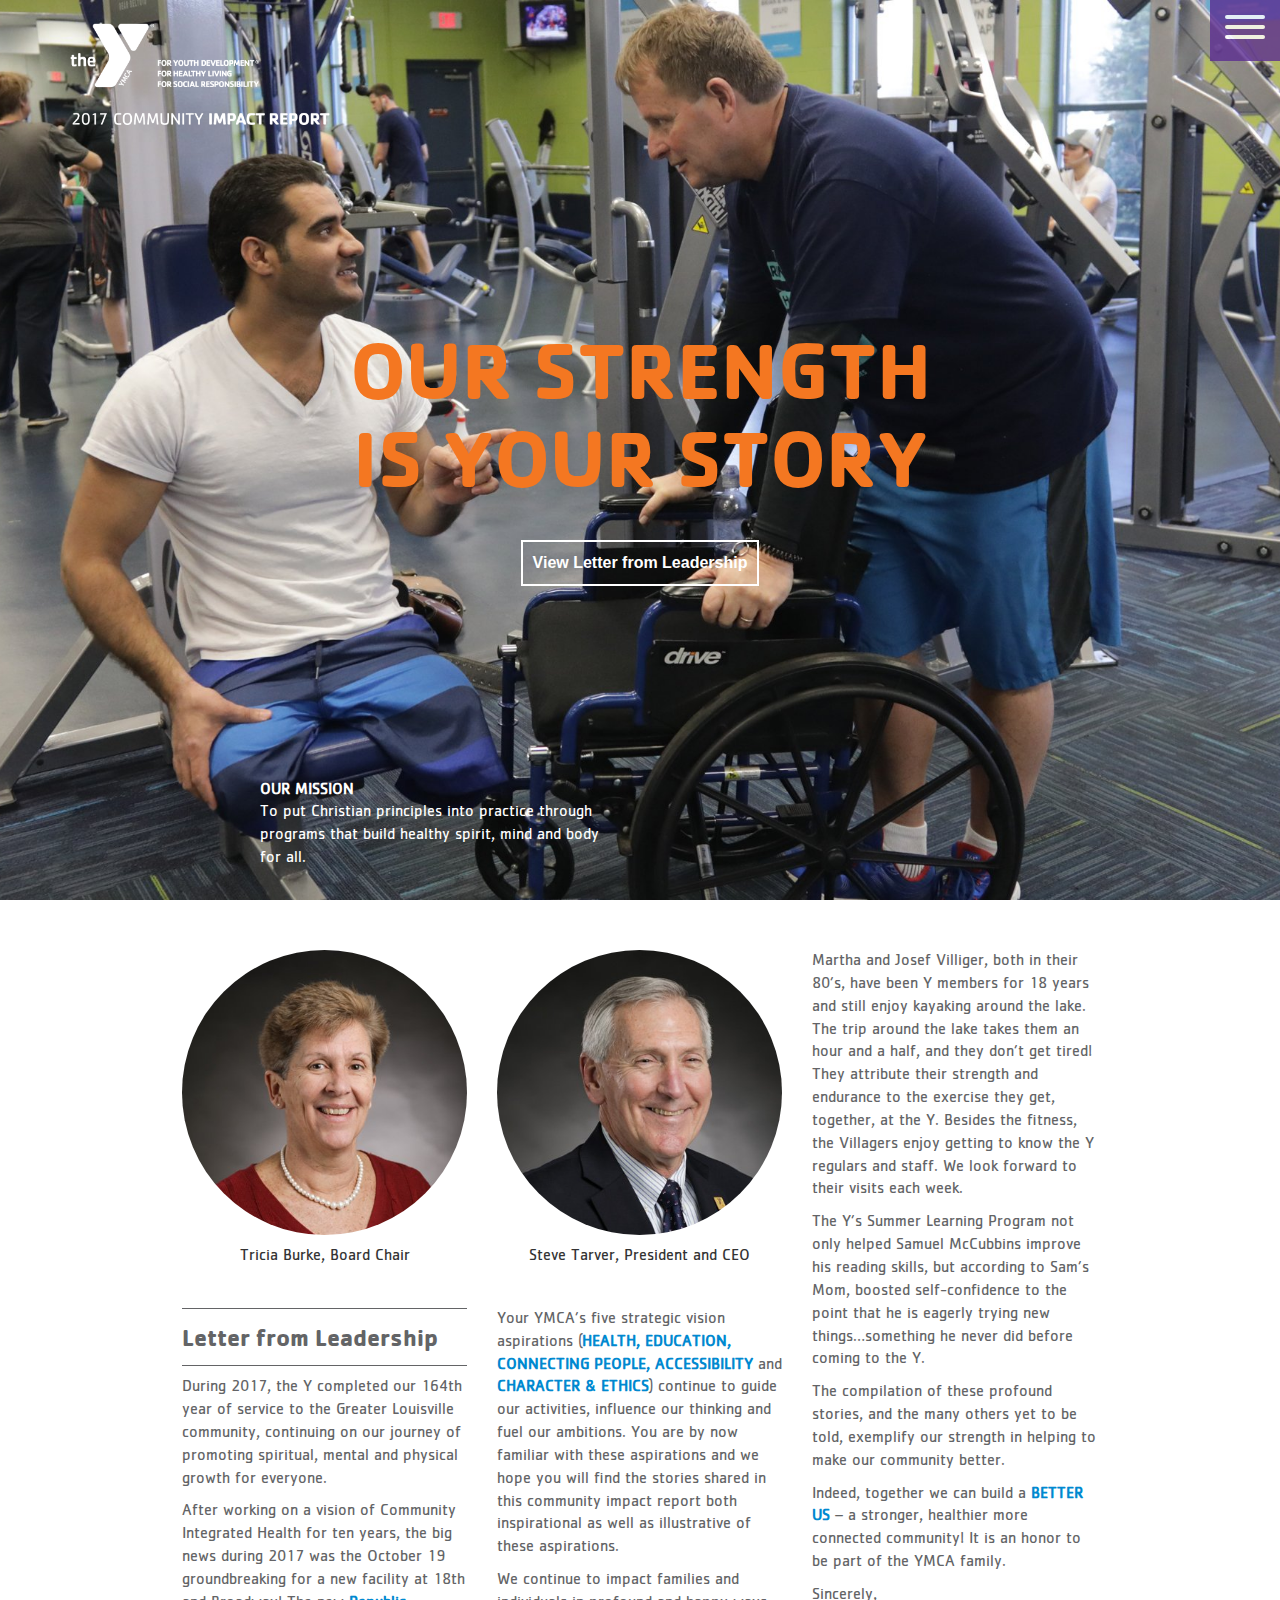
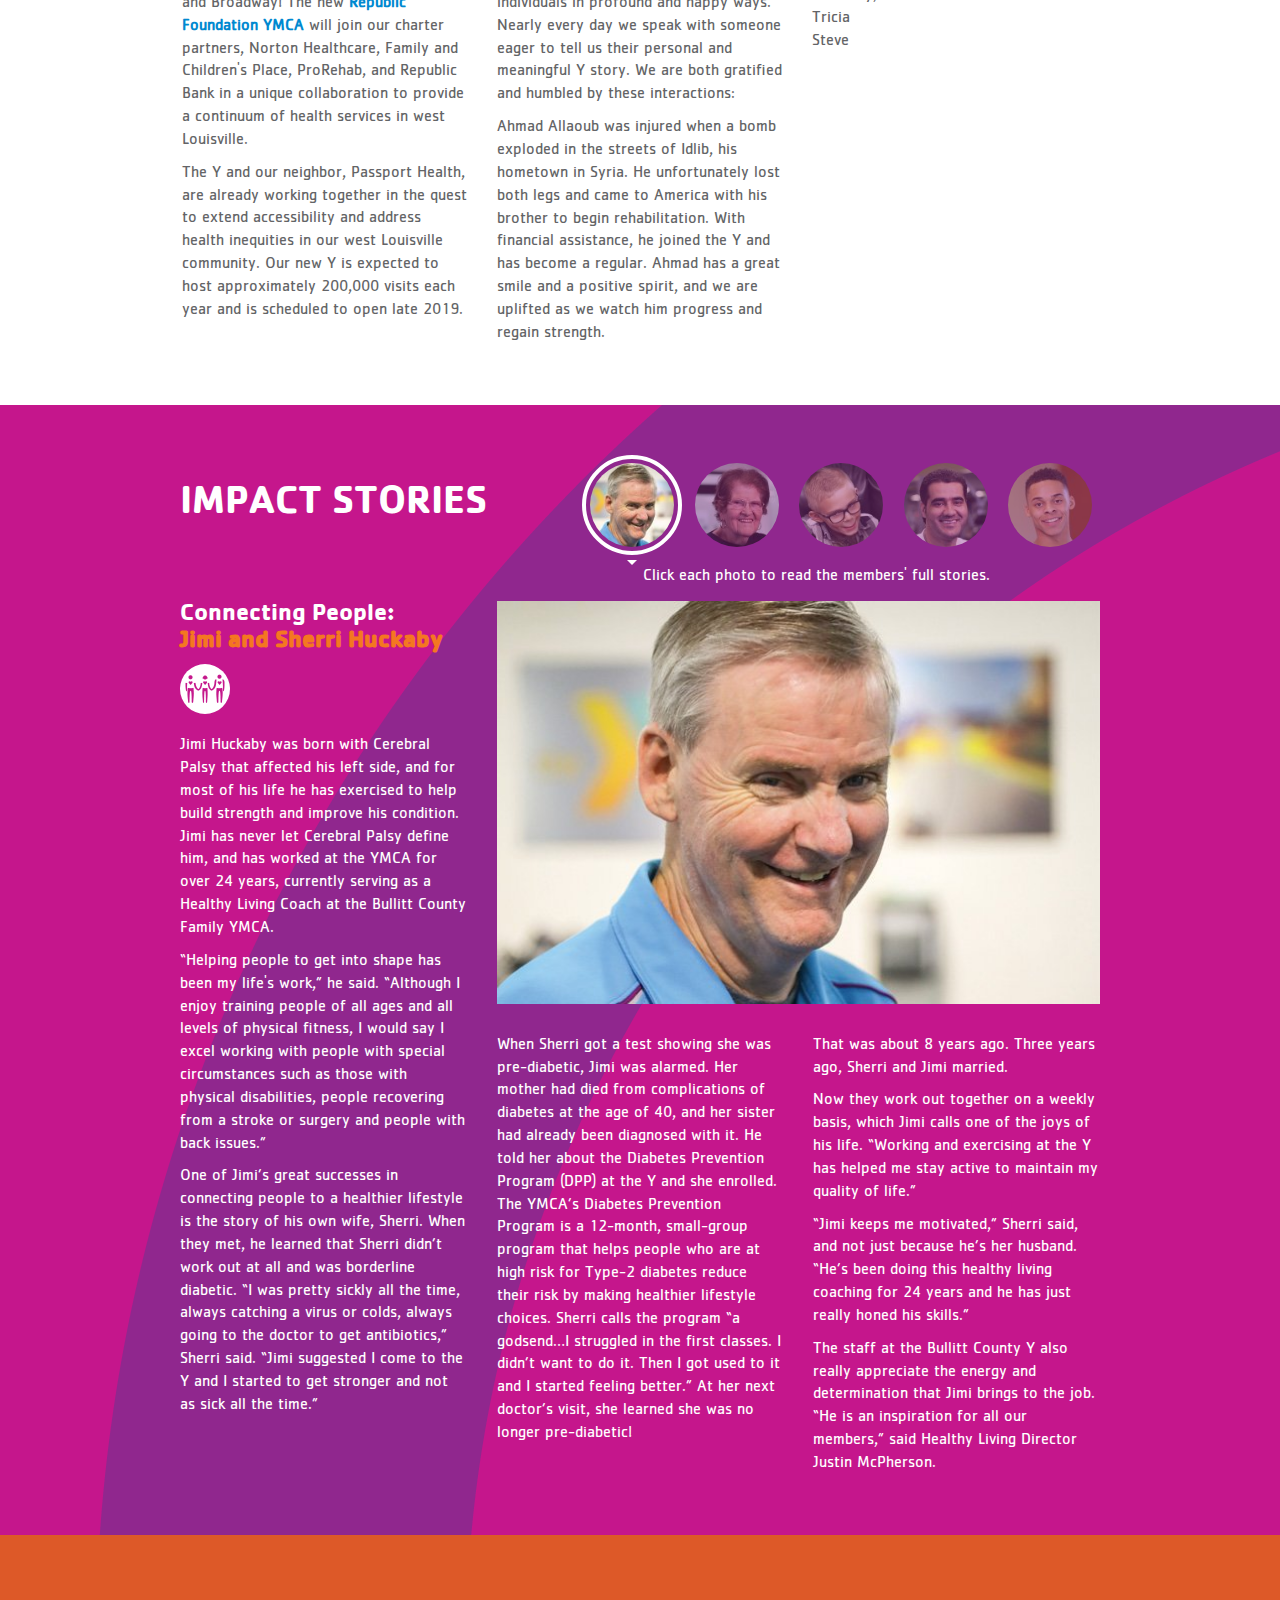
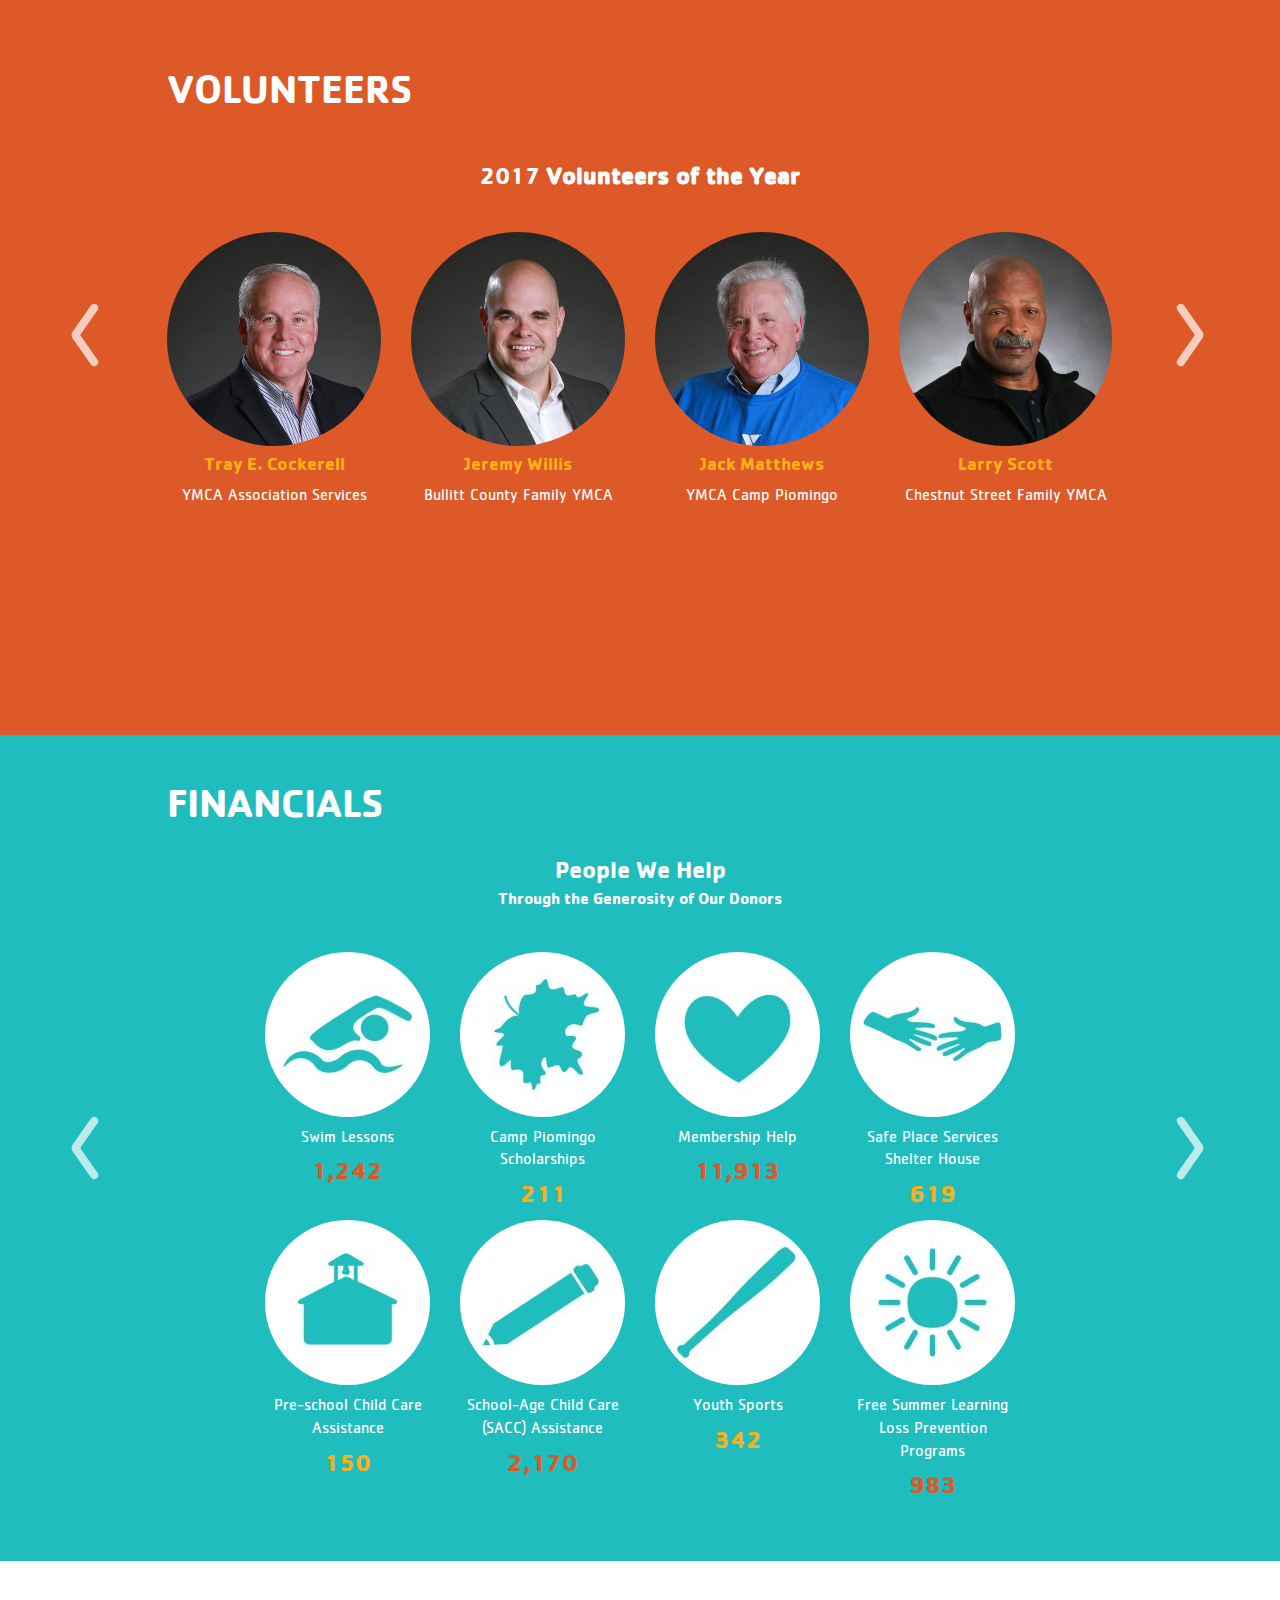
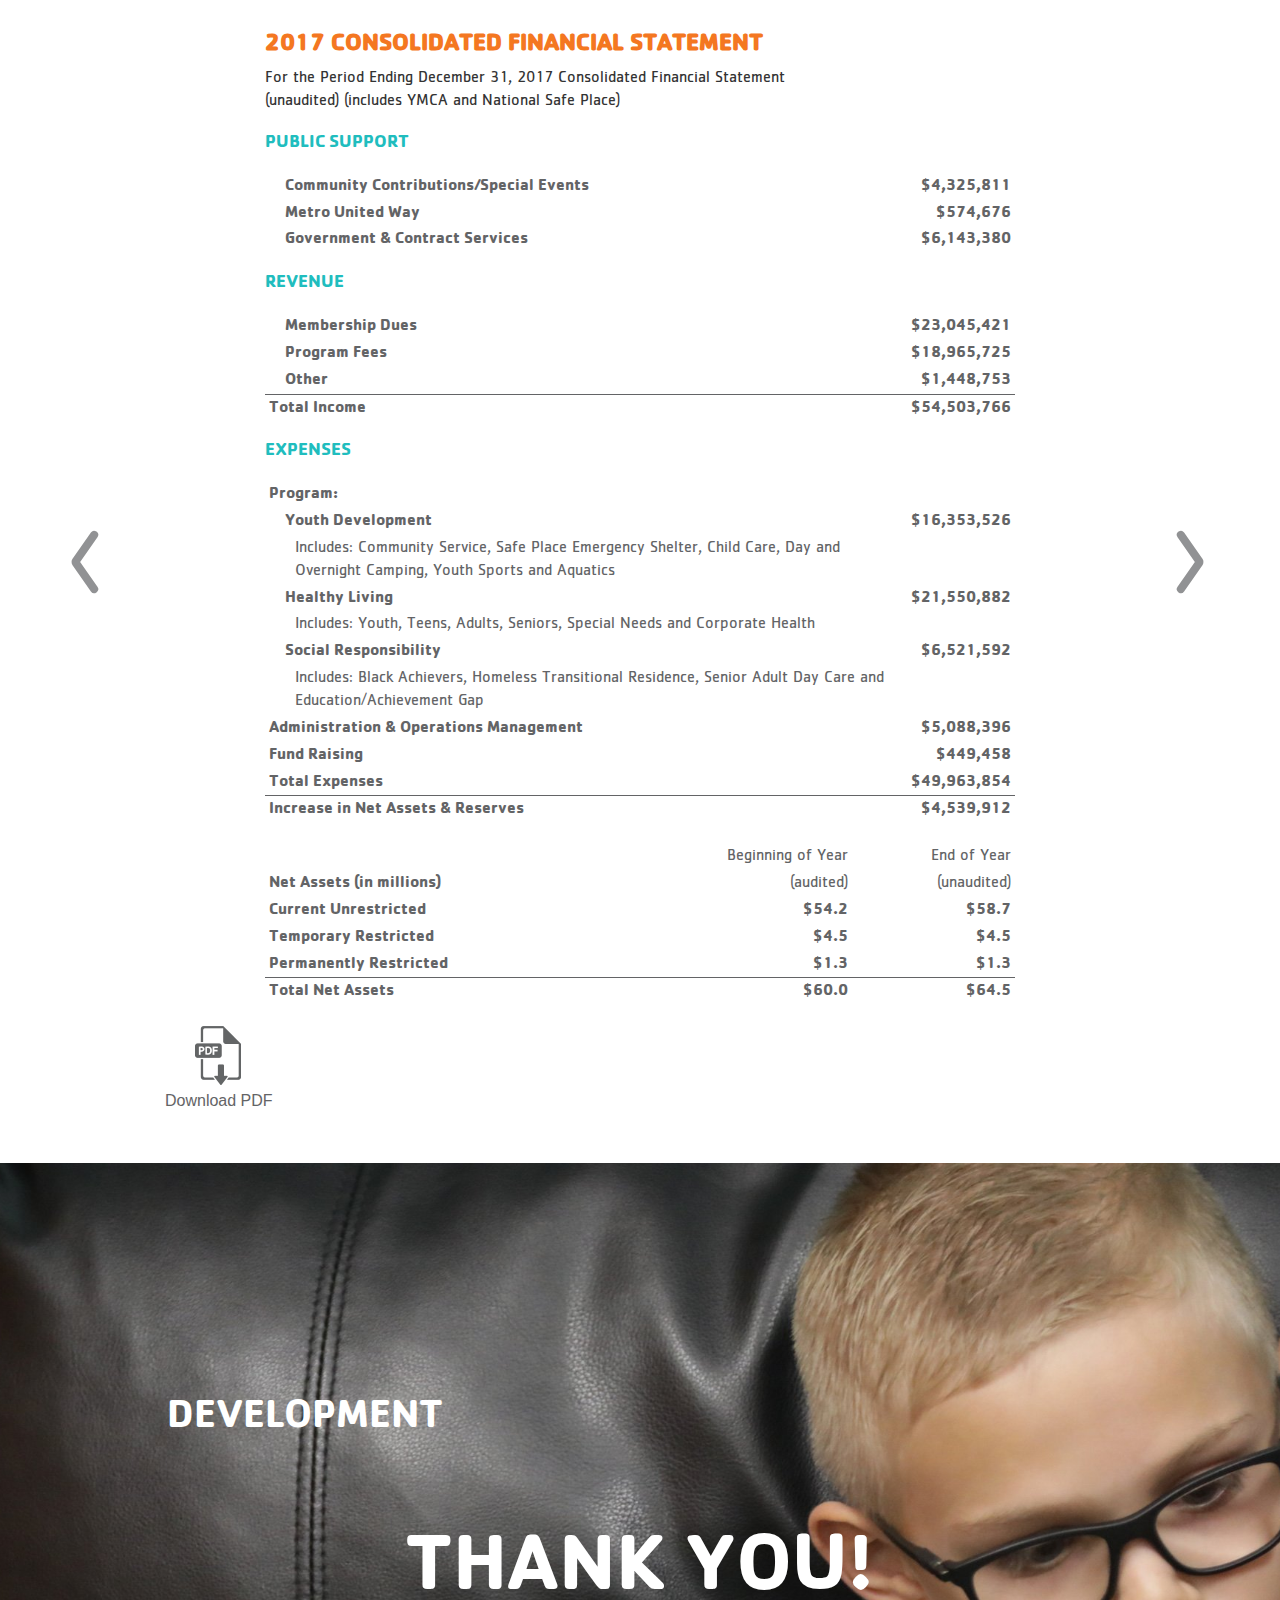
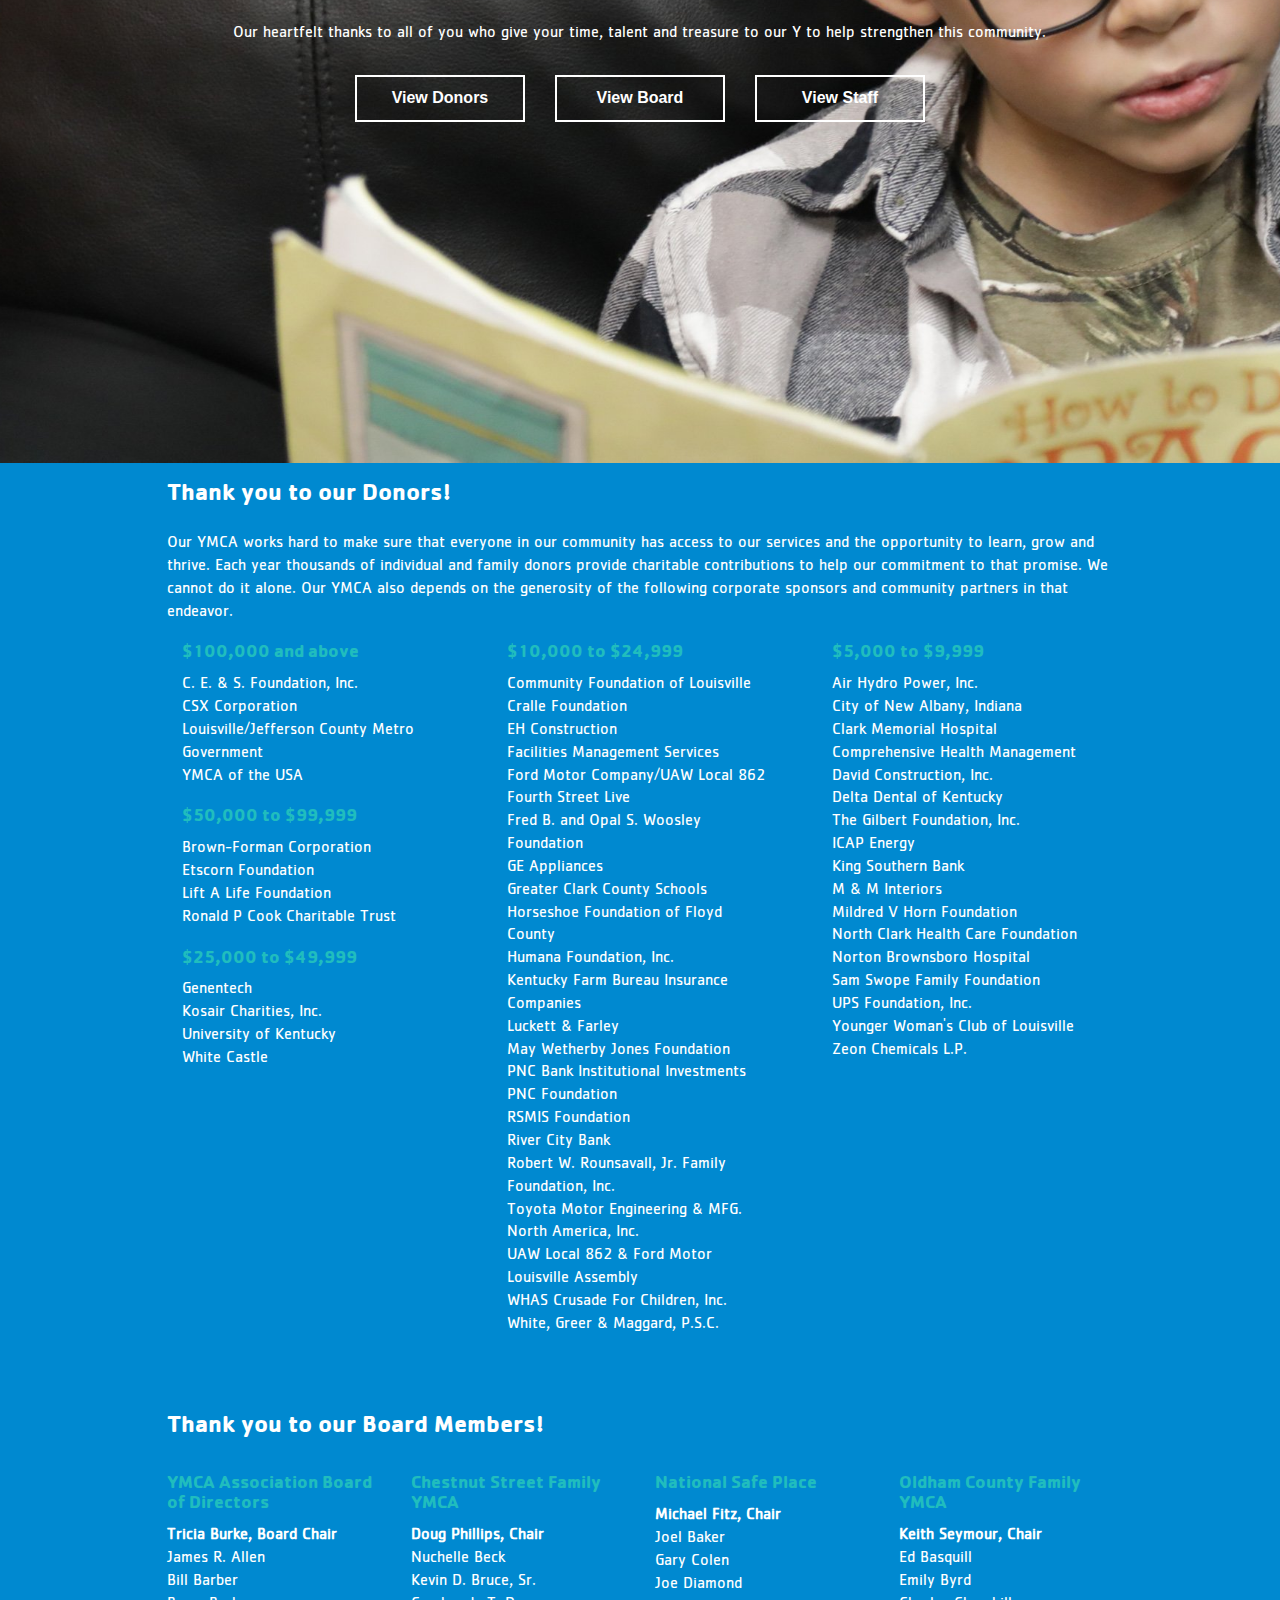
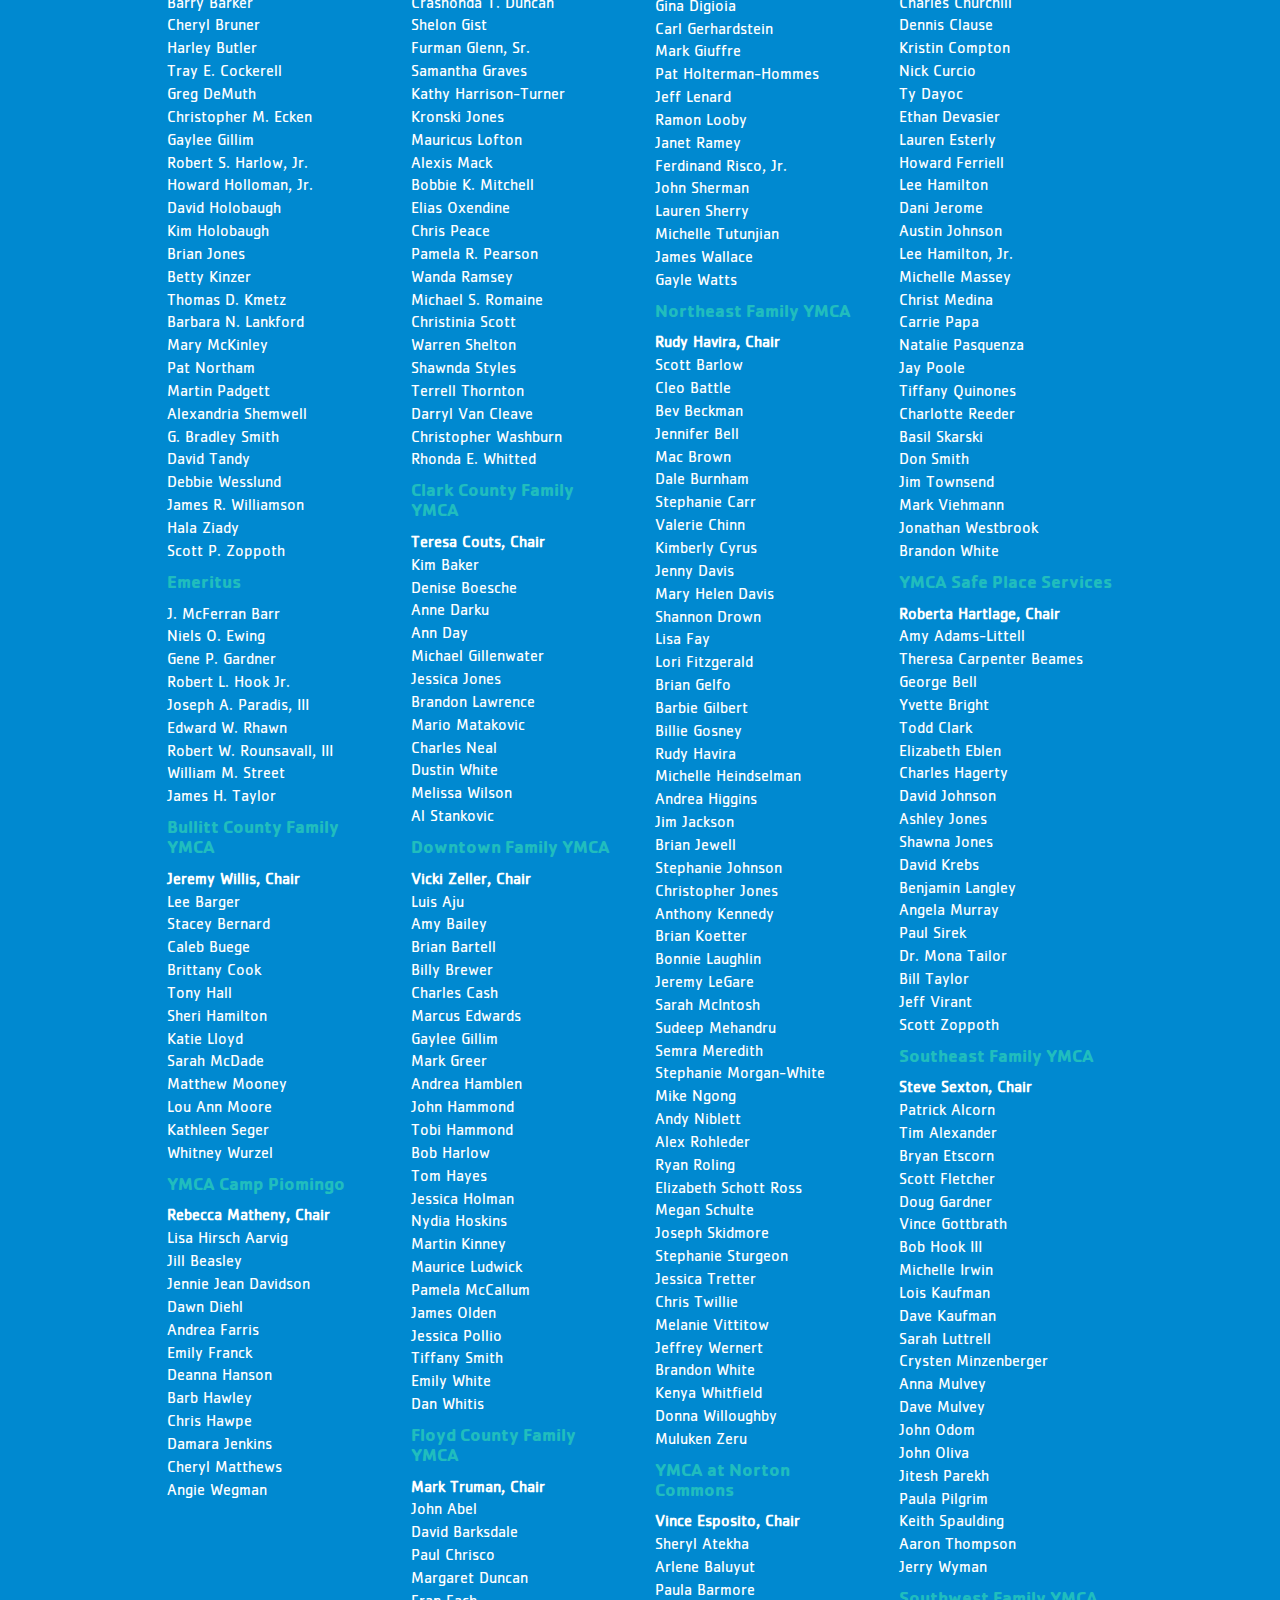
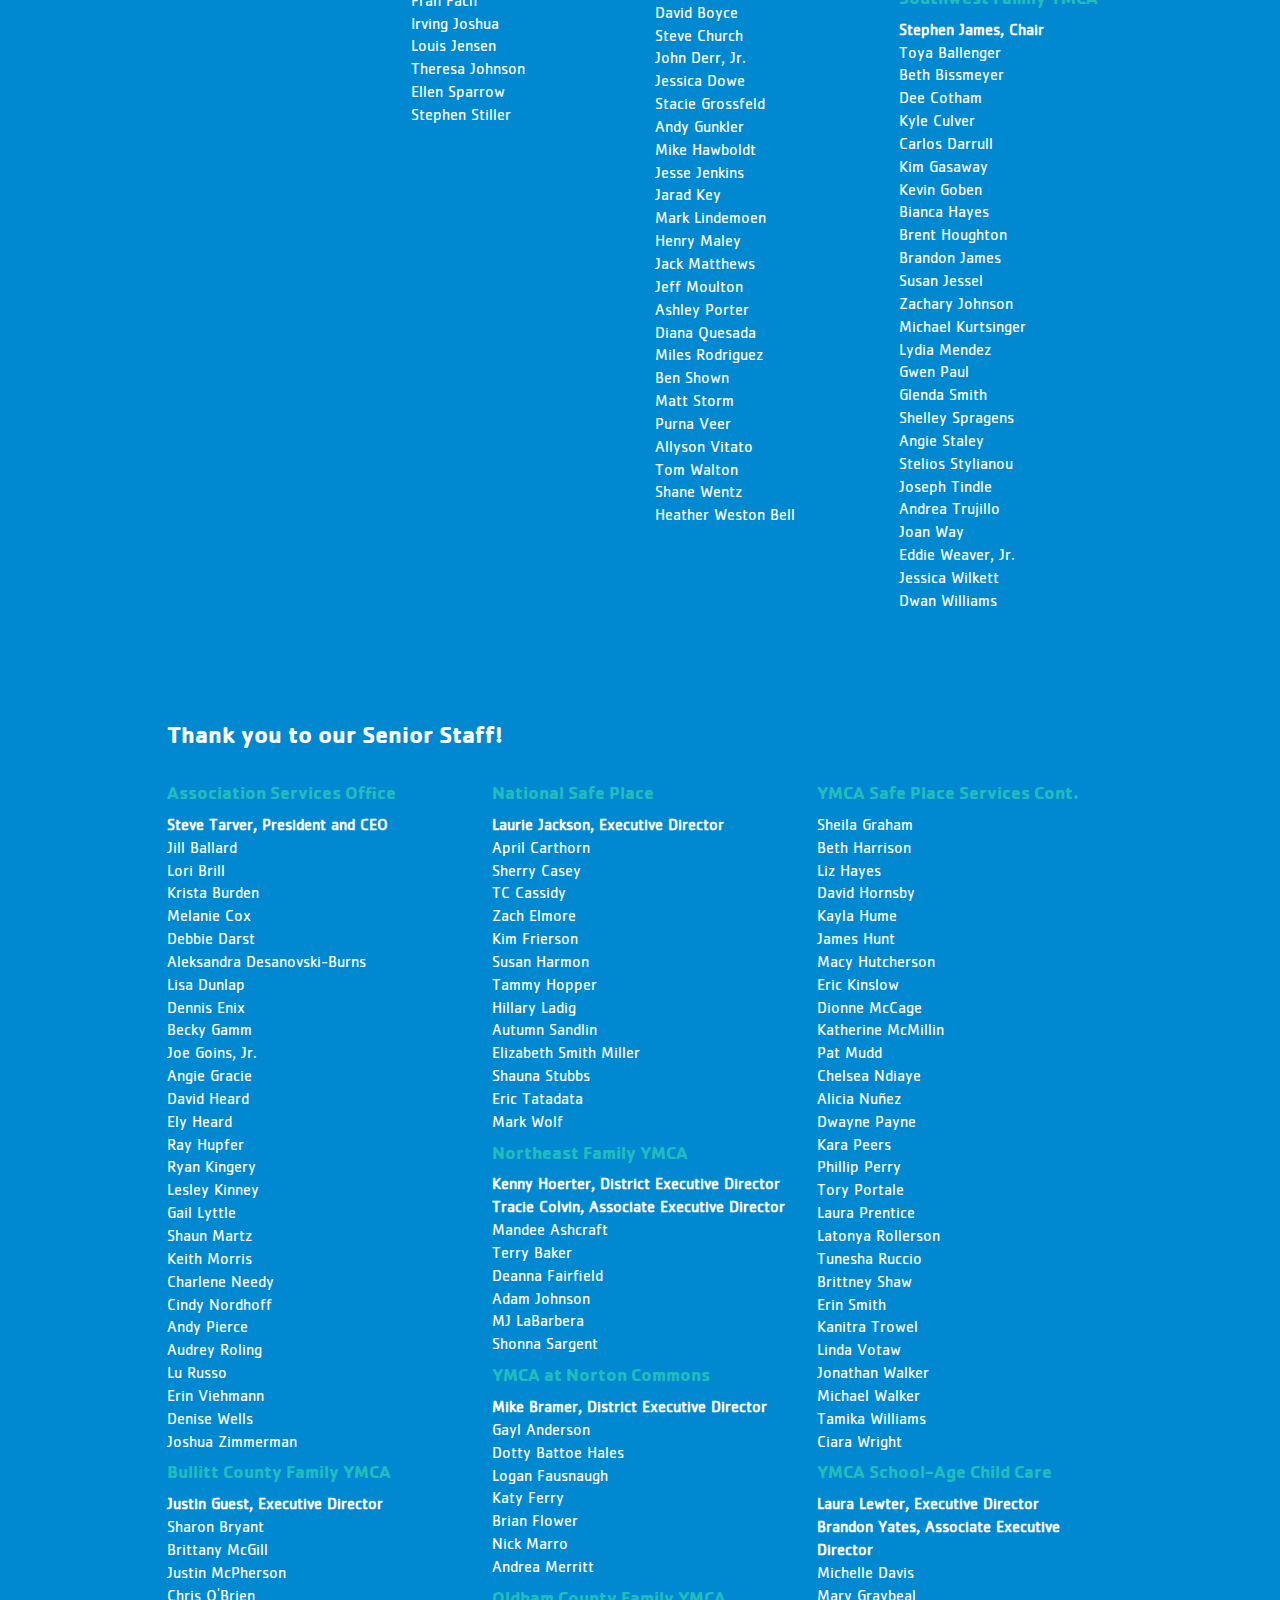
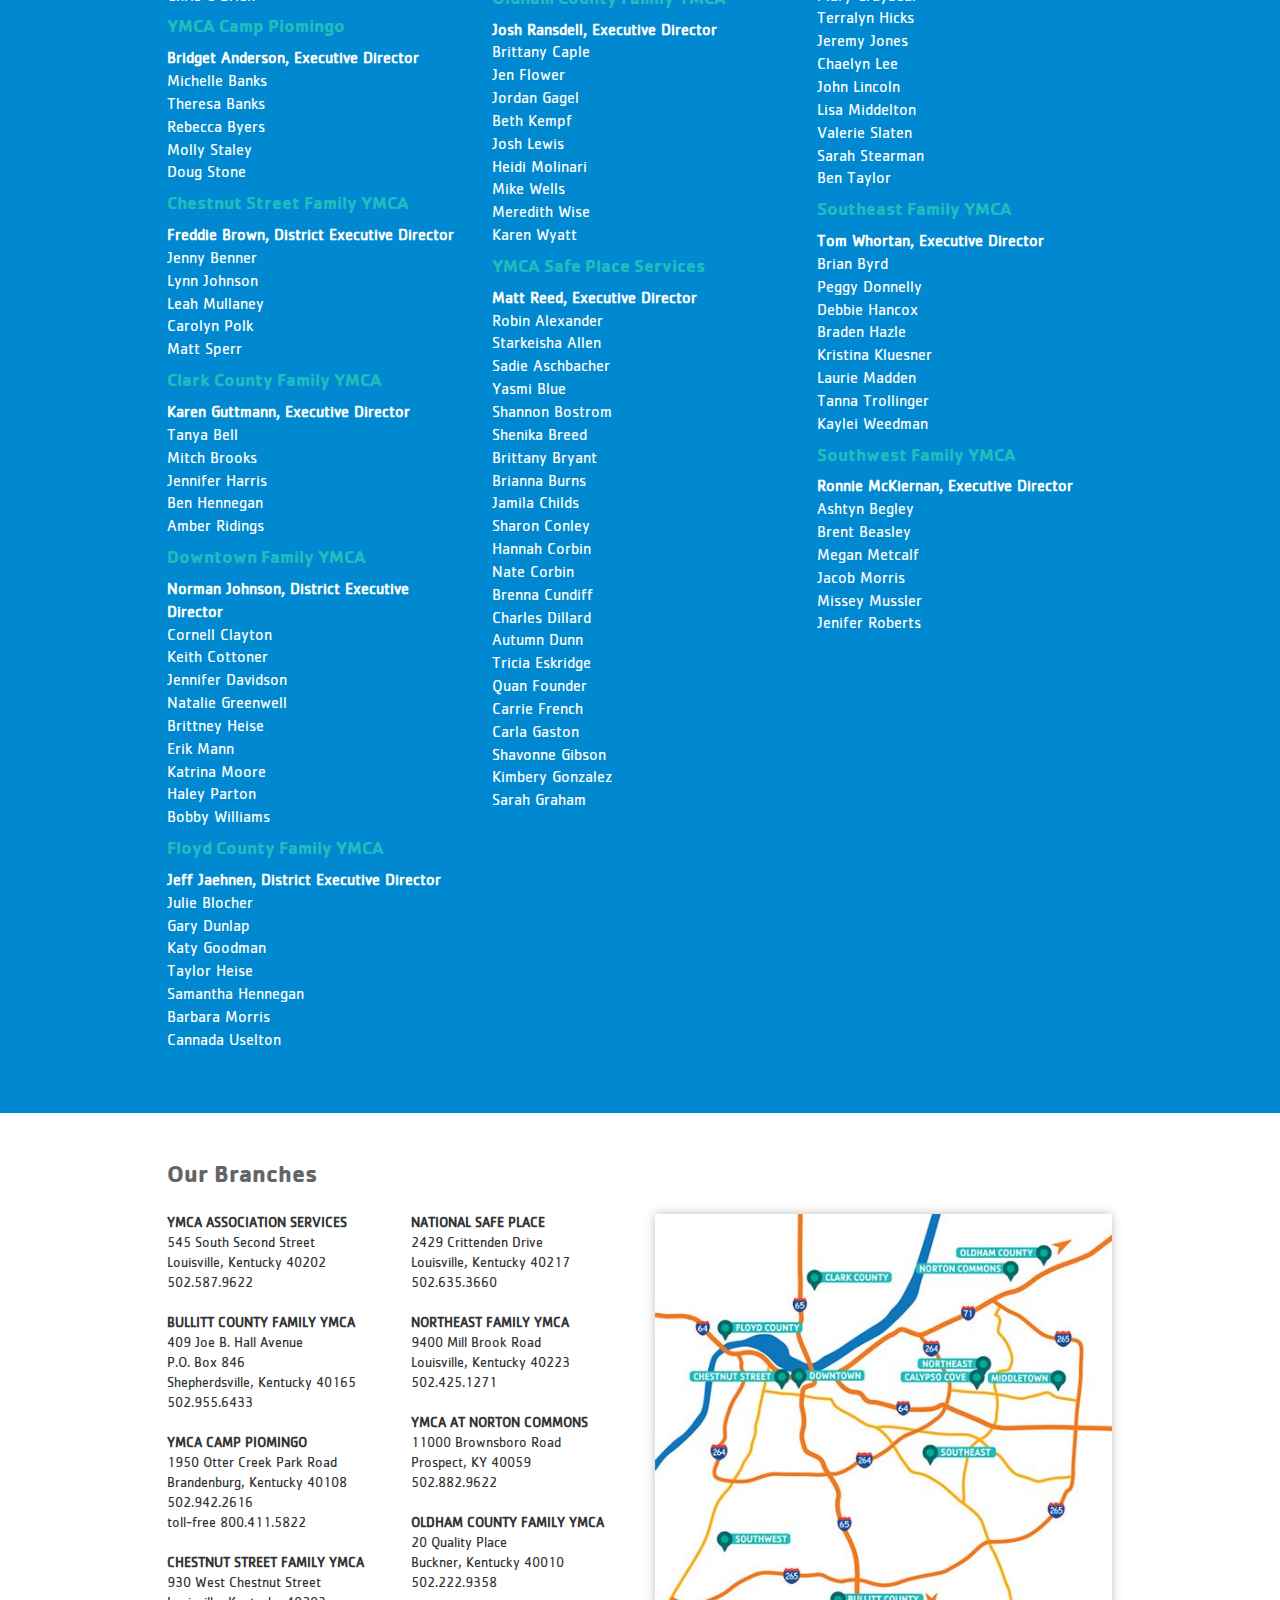
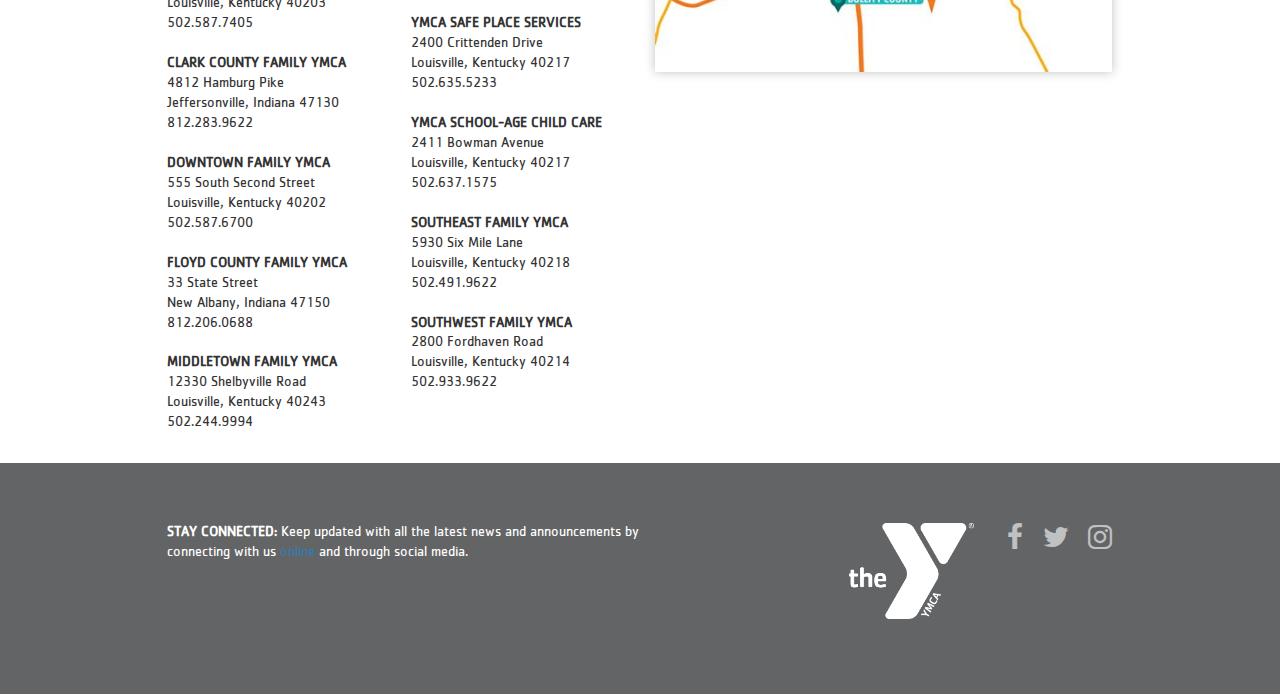
<file: 2017/index.html>
<!DOCTYPE html>
<html lang="en">
<head>
    <meta charset="utf-8">
    <meta http-equiv="X-UA-Compatible" content="IE=edge">
    <meta name="viewport" content="width=device-width, initial-scale=1">

    <link href="css/jquery.fullpage.min.css" rel="stylesheet">
    <link href="css/hamburgers.min.css" rel="stylesheet">
    <link href="http://maxcdn.bootstrapcdn.com/font-awesome/4.7.0/css/font-awesome.min.css" rel="stylesheet">
    <link href="css/styles.css" rel="stylesheet">

    <!-- HTML5 shim and Respond.js for IE8 support of HTML5 elements and media queries -->
    <!-- WARNING: Respond.js doesn't work if you view the page via file:// -->
    <!--[if lt IE 9]>
    <script src="https://oss.maxcdn.com/html5shiv/3.7.3/html5shiv.min.js"></script>
    <script src="https://oss.maxcdn.com/respond/1.4.2/respond.min.js"></script>
    <![endif]-->

    <title>2017 Community Impact Report</title>

</head>
<body>

    <nav>
        <button id="nav-button" class="hamburger hamburger--spin-r" type="button">
            <span class="hamburger-box">
                <span class="hamburger-inner"></span>
            </span>
        </button>

        <ul id="main-nav">
            <li><a href="welcome">YMCA Mission</a></li>
            <li><a href="impact-stories">Impact Stories</a></li>
            <li><a href="volunteers">Volunteers</a></li>
            <li><a href="financials">Financials</a></li>
            <li><a href="development">Development</a></li>
            <li><a href="locations">Contact Us</a></li>
        </ul>
    </nav>

    <div id="fullpage">

        <div class="section welcome">
            <div class="container">
                   <a href="https://www.ymcalouisville.org/give-to-the-y.html"> <img class="ymca-logo" src="img/ymca-logo.png" alt="2016 Community Impact Report" /></a>

                    <div class="content text-center" style="color: #f47721">
                        <h1>Our Strength<br /> is Your Story</h1>

                        <a id="letter-reveal" class="move-to" href="ymca-mission">View Letter from Leadership</a>
                    </div>

                    <p class="message-text">
                        <strong>Our Mission</strong><br />
                        To put Christian principles into practice through programs that build healthy spirit, mind and body for all.
                    </p>
            </div>
        </div>

        <div class="section ymca-mission fp-auto-height">
            <div class="container">
                <div class="row">
                    <div class="col-md-10 col-md-offset-1">
                        <div class="col-md-8">
                            <div class="row letter-headshots">
                                <div class="col-xs-6">
                                    <img class="img-responsive img-circle" src="img/headshots/leadership/Leadership_030_400x400.jpg" />
                                    <p>Tricia Burke, Board Chair</p>
                                </div>
                                <div class="col-xs-6">
                                    <img class="img-responsive img-circle" src="img/headshots/leadership/Leadership_002_400x400.jpg" />
                                    <p>Steve Tarver, President and CEO</p>
                                </div>
                            </div>

                            <div class="row">
                                <div class="col-md-6 letter">
                                    <h3>Letter from Leadership</h3>

                                    <p>During 2017, the Y completed our 164th year of service to the Greater Louisville community, continuing on our journey of promoting spiritual, mental and physical growth for everyone.  </p>

                                    <p>After working on a vision of Community Integrated Health for ten years, the big news during 2017 was the October 19 groundbreaking for a new facility at 18th and Broadway! The new <strong>Republic Foundation YMCA</strong> will join our charter partners, Norton Healthcare, Family and Children's Place, ProRehab, and Republic Bank in a unique collaboration to provide a continuum of health services in west Louisville. </p>

                                    <p>The Y and our neighbor, Passport Health, are already working together in the quest to extend accessibility and address health inequities in our west Louisville community.  Our new Y is expected to host approximately 200,000 visits each year and is scheduled to open late 2019.</p>

                                </div>

                                <div class="col-md-6 letter">

                                    <p>Your YMCA’s five strategic vision aspirations (<strong>HEALTH, EDUCATION, CONNECTING PEOPLE, ACCESSIBILITY</strong> and <strong>CHARACTER & ETHICS</strong>) continue to guide our activities, influence our thinking and fuel our ambitions.  You are by now familiar with these aspirations and we hope you will find the stories shared in this community impact report both inspirational as well as illustrative of these aspirations.  </p>

                                    <p>We continue to impact families and individuals in profound and happy ways.  Nearly every day we speak with someone eager to tell us their personal and meaningful Y story.  We are both gratified and humbled by these interactions: </p>

                                    <p>Ahmad Allaoub was injured when a bomb exploded in the streets of Idlib, his hometown in Syria.  He unfortunately lost both legs and came to America with his brother to begin rehabilitation.  With financial assistance, he joined the Y and has become a regular.  Ahmad has a great smile and a positive spirit, and we are uplifted as we watch him progress and regain strength.</p>

                                </div>

                            </div>
                        </div>

                        <div class="col-md-4 letter">

                            <p>Martha and Josef Villiger, both in their 80’s, have been Y members for 18 years and still enjoy kayaking around the lake.  The trip around the lake takes them an hour and a half, and they don’t get tired!  They attribute their strength and endurance to the exercise they get, together, at the Y.  Besides the fitness, the Villagers enjoy getting to know the Y regulars and staff.  We look forward to their visits each week.</p>

                            <p>The Y’s Summer Learning Program not only helped Samuel McCubbins improve his reading skills, but according to Sam’s Mom, boosted self-confidence to the point that he is eagerly trying new things…something he never did before coming to the Y.</p>

                            <p>The compilation of these profound stories, and the many others yet to be told, exemplify our strength in helping to make our community better.</p>

                            <p>Indeed, together we can build a <strong>BETTER US</strong> – a stronger, healthier more connected community!  It is an honor to be part of the YMCA family. </p>



                            <p>Sincerely,<br />
                            Tricia<br />
                            Steve</p>

                        </div>
                    </div>
                </div>
            </div>
        </div>

        <div class="section impact-stories fp-auto-height">
            <div class="container">
                <div class="col-md-10 col-md-offset-1">
                    <div class="row">
                        <div class="col-md-12">
                            <h2 class="hidden-sm hidden-md hidden-lg">Impact Stories</h2>
                            <div class="story-head">
                                <h2 class="hidden-xs">Impact Stories</h2>

                                <ul id="impact-story-nav" class="story-nav clear-fix">
                                    <li>
                                        <a id="connecting" class="story-one" href="#"><img class="img-responsive img-circle" alt="Jimi" src="img/impact-stories/jimi_huckaby/Jimi_200x200.jpg" /></a>
                                    </li>
                                    <li>
                                        <a id="health" class="story-two" href="#"><img class="img-responsive img-circle" alt="Martha" src="img/impact-stories/martha_villiger/Villiger_200x200.jpg" /></a>
                                    </li>
                                    <li>
                                        <a id="education" class="story-three" href="#"><img class="img-responsive img-circle" alt="Sam" src="img/impact-stories/sam_mccubbins/Sam_200x200.jpg" /></a>
                                    </li>
                                    <li>
                                        <a id="accessibility" class="story-four" href="#"><img class="img-responsive img-circle" alt="Ahmad" src="img/impact-stories/ahmad_allaoub/Ahmad_200x200.jpg" /></a>
                                    </li>
                                    <li>
                                        <a id="character-and-ethics" class="story-five" href="#"><img class="img-responsive img-circle" alt="Grant" src="img/impact-stories/grant_warfield/Grant_200x200.jpg" /></a>
                                    </li>
                                </ul>

                                <p class="nonesense hidden-xs">
                                    Click each photo to read the members' full stories.
                                </p>
                            </div>

                            <div id="story-one" class="story connecting">
                                <div class="row">
                                    <div class="col-sm-4">
                                        <h3>Connecting People:<br />
                                            <strong>Jimi and Sherri Huckaby</strong></h3>

                                        <img class="img-circle story-icon" src="img/icon/connecting-icon.png" />
                                        <p>Jimi Huckaby was born with Cerebral Palsy that affected his left side, and for most of his life he has exercised to help build strength and improve his condition. Jimi has never let Cerebral Palsy define him, and has worked at the YMCA for over 24 years, currently serving as a Healthy Living Coach at the Bullitt County Family YMCA.</p>

                                        <p>“Helping people to get into shape has been my life's work,” he said. “Although I enjoy training people of all ages and all levels of physical fitness, I would say I excel working with people with special circumstances such as those with physical disabilities, people recovering from a stroke or surgery and people with back issues.”</p>

                                        <p>One of Jimi’s great successes in connecting people to a healthier lifestyle is the story of his own wife, Sherri. When they met, he learned that Sherri didn’t work out at all and was borderline diabetic. “I was pretty sickly all the time, always catching a virus or colds, always going to the doctor to get antibiotics,” Sherri said. “Jimi suggested I come to the Y and I started to get stronger and not as sick all the time.” </p>

                                    </div>

                                    <div class="col-sm-8">
                                        <img class="img-responsive full-size story-hero" src="img/impact-stories/jimi_huckaby/Jimi_600x400.jpg" alt="Jimi and Sherri Huckaby" />
                                    </div>

                                    <div class="col-sm-4">

                                        <p>When Sherri got a test showing she was pre-diabetic, Jimi was alarmed. Her mother had died from complications of diabetes at the age of 40, and her sister had already been diagnosed with it. He told her about the Diabetes Prevention Program (DPP) at the Y and she enrolled. The YMCA’s Diabetes Prevention Program is a 12-month, small-group program that helps people who are at high risk for Type-2 diabetes reduce their risk by making healthier lifestyle choices. Sherri calls the program “a godsend…I struggled in the first classes. I didn’t want to do it. Then I got used to it and I started feeling better.” At her next doctor’s visit, she learned she was no longer pre-diabetic!</p>

                                    </div>

                                    <div class="col-sm-4">

                                        <!--<div class="hero-head">
                                            <h4>Hero:<br />
                                            <strong>Colita Moore</strong></h4>

                                            <img class="img-responsive" src="img/stories/hero/bernice.jpg" alt="Colita Moore">
                                        </div>-->

                                        <p>That was about 8 years ago. Three years ago, Sherri and Jimi married.</p>

                                        <p>Now they work out together on a weekly basis, which Jimi calls one of the joys of his life. “Working and exercising at the Y has helped me stay active to maintain my quality of life.”</p>

                                        <p>“Jimi keeps me motivated,” Sherri said, and not just because he’s her husband. “He’s been doing this healthy living coaching for 24 years and he has just really honed his skills.”</p>

                                        <p>The staff at the Bullitt County Y also really appreciate the energy and determination that Jimi brings to the job. “He is an inspiration for all our members,” said Healthy Living Director Justin McPherson.</p>

                                    </div>
                                </div>
                            </div>

                            <div id="story-two" class="story health">
                                <div class="row">
                                    <div class="col-sm-4">
                                        <h3>Health:<br />
                                            <strong>Josef and Martha Villiger</strong></h3>

                                        <img class="img-circle story-icon" src="img/icon/health-icon.png" />

                                        <p>Ask Martha or Josef Villiger why they have been coming to the Downtown YMCA for 18 years and they will tell you about their camp at Lake Hardy. Martha, 86, and Josef, 83, spend their summer weekends at the lake, paddling kayaks, swimming a little, relaxing and even occasionally water skiing. What makes it possible for them to stay strong and active in their 80’s are their regular workouts at the Y.</p>

                                        <p>The two of them paddle their kayaks around the lake every day they are there – an hour and a half trip!  “People ask me how I can still be kayaking and getting on and off the boat,” said Martha. She can paddle the distance without her arms and legs getting tired. “I don’t even feel it because of the exercise I get at the Y.” </p>

                                        <p>Martha and Josef visit the Y two or three times a week and run through the same general routine. He does a circuit of 20 weight machines and she divides her time between the stationary bike and weights. Besides the fitness, they enjoy getting to know some of the regulars in the fitness center. </p>

                                    </div>

                                    <div class="col-sm-8">
                                        <img class="img-responsive full-size story-hero" src="img/impact-stories/martha_villiger/Villiger_600x400.jpg" alt="Josef and Martha Villiger" />
                                    </div>

                                    <div class="col-sm-4">

                                        <p>Martha and Josef visit the Y two or three times a week and run through the same general routine. He does a circuit of 20 weight machines and she divides her time between the stationary bike and weights. Besides the fitness, they enjoy getting to know some of the regulars in the fitness center. </p>

                                    </div>

                                    <div class="col-sm-4">
                                        <!--<div class="hero-head">
                                            <h4>Hero:<br />
                                                <strong>Barb Millhollan</strong></h4>

                                            <img class="img-responsive" src="img/stories/hero/john.jpg" alt="Barb Millhollan">
                                        </div>-->
                                        <p>The secret to maintaining their ritual, besides the health benefits, is that they have each other as workout buddies. “It’s nice to have someone to hold you accountable,” Martha said. She said Josef is more disciplined and makes sure she gets up and going even when she wants to throw the blankets over her head and go back to sleep. The Villigers are an inspiration to us all, and we are proud to have them in our Y family.</p>
                                    </div>
                                </div>
                            </div>

                            <div id="story-three" class="story education">
                                <div class="row">
                                    <div class="col-sm-4">
                                        <h3>Education:<br />
                                            <strong>Samuel McCubbins</strong></h3>

                                        <img class="img-circle story-icon" src="img/icon/education-icon.png" />

                                        <p>Samuel McCubbins’ mother, Kelli, enrolled him in the Summer Learning Program at Lebanon Junction Elementary during the summer of 2017. The program helps first- through third-graders catch up in reading and math by providing educational activities and field trips during the summer. These lucky students also get to participate in the Safety Around Water Program to learn how to swim and stay safe during water activities. </p>

                                        <p>Kelli was extremely pleased with the results of the program and Sam’s experience there.  So she wrote to the Bullitt County Y, and here are her words: </p>

                                        <p>“Our experience with the Lebanon Junction program and swim lessons was wonderful! My son learned so much more than just how to read. He learned to have more confidence in everything he does, to try new things and not to be shy about it. His level of reading and willingness to read on his own has improved so much also.</p>


                                    </div>

                                    <div class="col-sm-8">
                                        <img class="img-responsive full-size story-hero" src="img/impact-stories/sam_mccubbins/Sam_600x400.jpg" alt="Samuel McCubbins" />
                                    </div>

                                    <div class="col-sm-4">

                                        <p>The staff and teachers always greeted us with a smile and were always upbeat and willing to help us in any way. They did so many crafts and fun things that really caught my son’s attention. He loved getting up and going every day.</p>

                                        <p>He looked forward to the swim lessons, which surprised me because he never liked the water. Now he loves it, all because of you guys!</p>

                                        <p>I would recommend this program to any parent (and have). Yes, the hours are long but just seeing my son not struggle this year is well worth every second.</p>

                                    </div>

                                    <div class="col-sm-4">

                                        <!-- <div class="hero-head">
                                            <h4>Hero:<br />
                                                <strong>Kayla Schum</strong></h4>

                                            <img class="img-responsive" src="img/stories/hero/mandi.jpg" alt="Kayla Schum">
                                        </div>-->


                                        <p>Thank you to the YMCA and Lebanon Junction staff for truly caring about every child that walked through that door. I can tell it’s not just your job, but something you enjoy doing.”</p>

                                        <p>The Summer Learning Program is part of the Y’s effort to close the achievement gap by preventing “summer learning loss.” Early learning is a strong predictor of a child’s future success and we congratulate Sam and Kelli.</p>


                                    </div>
                                </div>
                            </div>

                            <div id="story-four" class="story accessibility">
                                <div class="row">
                                    <div class="col-sm-4">
                                        <h3>Accessibility:<br />
                                            <strong>Ahmad Allaoub </strong></h3>

                                        <img class="img-circle story-icon" src="img/icon/accessibility-icon.png" />

                                        <p>It was a long journey that brought Ahmad to the Northeast Family YMCA near the end of 2017. About six years prior, Ahmad was injured during an air attack on Idlib, his hometown in Syria. “I was in the street and there was nothing,’’ he said. “Then there is a bomb. I don’t know what’s happening. They said two people were dead,” said Ahmad. </p>

                                        <p>Ahmad came to the United States.  He spoke very little English and knew no one except his brother who had accompanied him.  Culture and language were not the only barriers he faced in his new country, as both of his legs were destroyed during the air attack in Syria.  </p>

                                    </div>

                                    <div class="col-sm-8">
                                        <img class="img-responsive full-size story-hero" src="img/impact-stories/ahmad_allaoub/Ahmad_600x400.jpg" alt="Ahmad Allaoub"  />
                                    </div>

                                    <div class="col-sm-4">

                                        <p>Eager to become active again, Ahmad joined the Y and became a regular.  He was provided financial assistance due to his limited means.  He found that he could work out on the hand bicycle to strengthen his arms as well as use many of the weight machines. Ahmad loves sports and says he is grateful that he can now “practice,” his word for working out. </p>

                                    </div>

                                    <div class="col-sm-4">
                                        <!--<div class="hero-head">
                                            <h4>Hero:<br />
                                                <strong>Donna Roberts</strong></h4>

                                            <img class="img-responsive" src="img/stories/hero/marjorie.jpg" alt="Donna Roberts">
                                        </div>-->

                                        <p>Ahmad was a farmer in Syria and has a strong upper body, an easy smile and a positive spirit. He is glad to be in Louisville, and says the only places he goes are to English classes twice a week and to the Y, as often as he can. He is happy to be around people. “The Y is good for my health,” he said. “It is good for me physically.”   The Y welcomed Ahmad and is helping him reach his greatest potential.  </p>
                                    </div>
                                </div>
                            </div>

                            <div id="story-five" class="story character-and-ethics">
                                <div class="row">
                                    <div class="col-sm-4">
                                        <h3>Character and Ethics:<br />
                                            <strong>Grant Warfield</strong></h3>

                                        <img class="img-circle story-icon" src="img/icon/character-ethics-icon.png" />

                                        <p>Service is part of Grant Warfield’s DNA, instilled in him by his parents, Julie and Curtis, since the first grade. He started as a Cub Scout and has been involved in virtually every kind of volunteer project: food drives, Thanksgiving meals, trash cleanups, cleaning kitchens, building furniture, hanging Christmas lights…and the list goes on!</p>

                                        <p>Among the beneficiaries of his efforts are Green Castle Baptist Church, Volunteers of America, Yew Dell Nursery, Boys and Girls Club, Tom Sawyer Park, Louisville Nature Center and Operation Brightside. Through Scouts, church, and YMCA programs, he has embraced opportunities to make a difference. “I always enjoy going out and helping people in need and serving my community,” he said. </p>

                                        <p>Grant earned his Eagle Scout badge in 2017 after completing an eight-month project for the West End Academy, a boarding school for underprivileged boys. He worked with an art teacher to figure out how to soundproof her cinder-block classroom. He researched soundproofing, ordered materials, created Styrofoam blocks for the walls, and installed carpeting and sound-dampening wall hangings.</p>

                                    </div>

                                    <div class="col-sm-8">
                                        <img class="img-responsive full-size story-hero" src="img/impact-stories/grant_warfield/Grant_600x400.jpg" title="Grant Warfield"/>
                                    </div>

                                    <div class="col-sm-4">

                                        <p>He has also participated in several Y programs. In 9th grade, he was a YMCA Black Achiever and that experience helped him improve his communication skills. “I really liked seeing successful African Americans and I thought if they can do it, I can do it. I benefitted a lot from it. I used to have communication problems but I learned how to present myself.”</p>

                                    </div>

                                    <div class="col-sm-4">
                                        <!--<div class="hero-head">
                                            <h4>Hero:<br />
                                                <strong>Ben Taylor</strong></h4>

                                            <img class="img-responsive" src="img/stories/hero/johnathan.jpg" alt="Ben Taylor">
                                        </div>-->


                                        <p>As a Metro Youth Advocate during his junior year, Grant worked with a team of students on an approach to affordable housing that involved providing tax incentives to builders of low-income housing. The student team presented their ideas to government officials. </p>

                                        <p>Because of his community contributions, Grant was honored with the Y’s Youth Character Award in 2017. The honor recognizes young people with outstanding character and a record of community service.</p>

                                    </div>
                                </div>
                            </div>

                        </div>
                    </div>
                </div>
            </div>
        </div>

        <div class="section volunteers fp-auto-height-responsive">
            <div class="container">
                <div class="row">
                    <div class="col-md-12">
                        <div class="row">
                            <div class="col-md-10 col-md-offset-1">
                                <h2>Volunteers</h2>

                                <h3 class="text-center">2017 <strong>Volunteers of the Year</strong></h3>
                            </div>
                        </div>

                        <div class="slide text-center">
                            <div class="row">
                                <div class="col-md-10 col-md-offset-1">
                                    <div class="row">
                                        <div class="col-xs-6 col-sm-3">
                                            <img class="img-responsive img-circle" src="img/volunteers/TCockerell.jpg" />
                                            <h4>Tray E. Cockerell</h4>
                                            <p>
                                                YMCA Association Services
                                            </p>
                                        </div>

                                        <div class="col-xs-6  col-sm-3">
                                            <img class="img-responsive img-circle" src="img/volunteers/JWillis.jpg" />
                                            <h4>Jeremy Willis</h4>
                                            <p>
                                                Bullitt County Family YMCA
                                            </p>
                                        </div>

                                        <div class="col-xs-6 col-sm-3">
                                            <img class="img-responsive img-circle" src="img/volunteers/JMatthews.jpg" />
                                            <h4>Jack Matthews</h4>
                                            <p>
                                                YMCA Camp Piomingo
                                            </p>
                                        </div>

                                        <div class="col-xs-6 col-sm-3">
                                            <img class="img-responsive img-circle" src="img/volunteers/LScott.jpg" />
                                            <h4>Larry Scott</h4>
                                            <p>
                                                Chestnut Street Family YMCA
                                            </p>
                                        </div>
                                    </div>
                                </div>
                            </div>
                        </div>

                        <div class="slide text-center">
                            <div class="row">
                                <div class="col-md-10 col-md-offset-1">
                                    <div class="row">
                                        <div class="col-xs-6 col-sm-3">
                                            <img class="img-responsive img-circle" src="img/volunteers/TKeisler.jpg" />
                                            <h4>TJ Kiesler</h4>
                                            <p>
                                                Clark County Family YMCA
                                            </p>
                                        </div>

                                        <div class="col-xs-6 col-sm-3">
                                            <img class="img-responsive img-circle" src="img/volunteers/MKinney.jpg" />
                                            <h4>Martin Kinney</h4>
                                            <p>
                                                Downtown Family YMCA
                                            </p>
                                        </div>

                                        <div class="col-xs-6 col-sm-3">
                                            <img class="img-responsive img-circle" src="img/volunteers/BDDenman.jpg" />
                                            <h4>Brad and Diana Denman</h4>
                                            <p>
                                                Floyd County Family YMCA
                                            </p>
                                        </div>

                                        <div class="col-xs-6 col-sm-3">
                                            <img class="img-responsive img-circle" src="img/volunteers/CCorralas.jpg" />
                                            <h4>Charles Corrales</h4>
                                            <p>
                                                YMCA National Safe Place
                                            </p>
                                        </div>
                                    </div>
                                </div>
                            </div>
                        </div>

                        <div class="slide text-center">
                            <div class="row">
                                <div class="col-md-10 col-md-offset-1">
                                    <div class="row">
                                        <div class="col-xs-6 col-sm-3">
                                            <img class="img-responsive img-circle" src="img/volunteers/BGilbert.jpg" />
                                            <h4>Barbie Gilbert </h4>
                                            <p>
                                                Northeast Family YMCA
                                            </p>
                                        </div>

                                        <div class="col-xs-6 col-sm-3">
                                            <img class="img-responsive img-circle" src="img/volunteers/doug_shaw_crop.jpg" />
                                            <h4>Doug Shaw</h4>
                                            <p>
                                                YMCA at Norton Commons
                                            </p>
                                        </div>

                                        <div class="col-xs-6 col-sm-3">
                                            <img class="img-responsive img-circle" src="img/volunteers/TSchmucker.jpg" />
                                            <h4>Thomas Schmucker</h4>
                                            <p>
                                                Oldham County Family YMCA
                                            </p>
                                        </div>

                                        <div class="col-xs-6 col-sm-3">
                                            <img class="img-responsive img-circle" src="img/volunteers/DBrennan.jpg" />
                                            <h4>Dave Brennan</h4>
                                            <p>
                                                YMCA Safe Place Services
                                            </p>
                                        </div>
                                    </div>
                                </div>
                            </div>
                        </div>

                        <div class="slide text-center">
                            <div class="row">
                                <div class="col-md-10 col-md-offset-1">
                                    <div class="row">
                                        <div class="col-xs-6 col-sm-3">
                                            <img class="img-responsive img-circle" src="img/volunteers/AWilliams.jpg" />
                                            <h4>Agyei Williams </h4>
                                            <p>
                                                YMCA School-Age Child Care
                                            </p>
                                        </div>

                                        <div class="col-xs-6 col-sm-3">
                                            <img class="img-responsive img-circle" src="img/volunteers/KSpaulding.jpg" />
                                            <h4>Keith Spaulding</h4>
                                            <p>
                                                Southeast Family YMCA
                                            </p>
                                        </div>

                                        <div class="col-xs-6 col-sm-3">
                                            <img class="img-responsive img-circle" src="img/volunteers/JTindle.jpg" />
                                            <h4>Joseph Tindle</h4>
                                            <p>
                                                Southwest Family YMCA
                                            </p>
                                        </div>
                                    </div>
                                </div>
                            </div>
                        </div>
                    </div>
                </div>
            </div>
        </div>

        <div class="section financials fp-auto-height-responsive fp-auto-height xs-text-center">
            <div class="container">
                <div class="row">
                    <div class="col-md-12">
                        <div class="row">
                            <div class="col-md-10 col-md-offset-1">
                                <h2>Financials</h2>
                            </div>
                        </div>

                        <div class="slide">
                            <div class="row">
                                <div class="col-md-8 col-md-offset-2 text-center">
                                    <h3>People We Help<br />
                                    <small>Through the Generosity of Our Donors</small></h3>

                                    <div class="row">

                                        <div class="col-xs-6 col-sm-3">
                                            <img class="img-responsive img-circle" src="img/icon/swim-icon.jpg" />
                                            <p>
                                                Swim Lessons
                                            </p>
                                            <h4 class="orange">
                                                1,242<br />
                                                <!-- <small>(more than 1,000)</small> -->
                                            </h4>
                                        </div>

                                        <div class="col-xs-6 col-sm-3">
                                            <img class="img-responsive img-circle" src="img/icon/camp-icon.jpg" />
                                            <p>
                                                Camp Piomingo Scholarships
                                            </p>
                                            <h4 class="yellow">
                                                211
                                            </h4>
                                        </div>

                                        <div class="col-xs-6 col-sm-3">
                                            <img class="img-responsive img-circle" src="img/icon/membership-icon.jpg" />
                                            <p>
                                                Membership Help
                                            </p>
                                            <h4 class="orange">
                                                11,913
                                            </h4>
                                        </div>

                                        <div class="col-xs-6 col-sm-3">
                                            <img class="img-responsive img-circle" src="img/icon/safe-place-icon.jpg" />
                                            <p>
                                                Safe Place Services Shelter House
                                            </p>
                                            <h4 class="yellow">
                                                619
                                            </h4>
                                        </div>

                                    </div>

                                    <div class="row">

                                        <div class="col-xs-6 col-sm-3">
                                            <img class="img-responsive img-circle" src="img/icon/pre-school-icon.jpg" />
                                            <p>
                                                Pre-school Child Care Assistance
                                            </p>
                                            <h4 class="yellow">
                                                150
                                            </h4>
                                        </div>

                                        <div class="col-xs-6 col-sm-3">
                                            <img class="img-responsive img-circle" src="img/icon/school-age-icon.jpg" />
                                            <p>
                                                School-Age Child Care (SACC) Assistance
                                            </p>
                                            <h4 class="orange">
                                                2,170
                                            </h4>
                                        </div>

                                        <div class="col-xs-6 col-sm-3">
                                            <img class="img-responsive img-circle" src="img/icon/youth-sports-icon.jpg" />
                                            <p>
                                                Youth Sports
                                            </p>
                                            <h4 class="yellow">
                                                342
                                            </h4>
                                        </div>

                                        <div class="col-xs-6 col-sm-3">
                                            <img class="img-responsive img-circle" src="img/icon/summer-learning-icon.jpg" />
                                            <p>
                                                Free Summer Learning Loss Prevention Programs
                                            </p>
                                            <h4 class="orange">
                                                983
                                            </h4>
                                        </div>

                                    </div>
                                </div>
                            </div>

                        </div>

                        <div class="slide">
                            <div class="row">
                                <div class="col-md-10 col-md-offset-1 fin-numbers">
                                    <div class="row">
                                        <div class="col-sm-4 col-md-4 list-yellow">
                                            <div class="list-spacer">
                                                <h3>People We Serve</h3>
                                            </div>

                                            <p>Youth Sports</p>
                                            <h4>10,852</h4>

                                            <p>Infant, Toddler, Pre-School and SACC</p>
                                            <h4>7,685</h4>

                                            <p>Summer Day Camps</p>
                                            <h4>7,299</h4>

                                            <p>Swim Lessons</p>
                                            <h4>5,701</h4>

                                            <p>Camp Piomingo</p>
                                            <h4>1,074</h4>
                                        </div>

                                        <div class="col-sm-4 col-md-4 list-light-orange">
                                            <div class="list-spacer">
                                                <h3>Meeting Everyone's<br /> Needs</h3>
                                            </div>

                                            <p>Members Served</p>
                                            <h4>129,143</h4>

                                            <p>Infant/Toddler/Preschool (0-5 years)</p>
                                            <h4>8,114</h4>

                                            <p>Elementary (6-11 years)</p>
                                            <h4>15,790</h4>

                                            <p>Junior/Senior High (12-17 years)</p>
                                            <h4>14,408</h4>

                                            <p>Young Adult (18-29 years)</p>
                                            <h4>22,236</h4>

                                            <p>Adult (30-64 years)</p>
                                            <h4>54,492</h4>

                                            <p>Senior (65+ years)</p>
                                            <h4>14,103 </h4>
                                        </div>

                                        <div class="col-sm-4 col-md-4 list-orange">
                                            <div class="list-spacer">
                                                <h3>Working As A Team</h3>
                                            </div>

                                            <p>Total Volunteers</p>
                                            <h4>2,504</h4>

                                            <p>Program Volunteers</p>
                                            <h4>2,164</h4>

                                            <p>Policy Making Volunteers</p>
                                            <h4>340</h4>

                                            <p>Full-Time Staff</p>
                                            <h4>307</h4>

                                            <p>Part-Time Staff</p>
                                            <h4>2,089</h4>

                                            <p>Total Donors</p>
                                            <h4>5,817</h4>
                                        </div>
                                    </div>
                                </div>
                            </div>
                        </div>
                    </div>
                </div>
            </div>
        </div>

        <div class="section financial-statement fp-auto-height">
            <div class="container">
                <div class="row">
                    <div class="col-md-12">
                        <div class="slide">
                            <div class="row">
                                <div class="col-md-8 col-md-offset-2">
                                    <h3 style="color: #f47721;"><strong>2017 CONSOLIDATED FINANCIAL STATEMENT</strong></h3>
                                    <p class="spaced">
                                        For the Period Ending December 31, 2017 Consolidated Financial Statement<br />
                                        (unaudited) (includes YMCA and National Safe Place)
                                    </p>

                                    <h4>Public Support</h4>
                                    <table class="table">
                                        <tr>
                                            <td class="ind"><strong>Community Contributions/Special Events</strong></td>
                                            <td class="text-right"><strong>$4,325,811</strong></td>
                                        </tr>
                                        <tr>
                                            <td class="ind"><strong>Metro United Way</strong></td>
                                            <td class="text-right"><strong>$574,676</strong></td>
                                        </tr>
                                        <tr>
                                            <td class="ind"><strong>Government & Contract Services</strong></td>
                                            <td class="text-right"><strong>$6,143,380</strong></td>
                                        </tr>
                                    </table>

                                    <h4>Revenue</h4>
                                    <table class="table">
                                        <tr>
                                            <td class="ind"><strong>Membership Dues</strong></td>
                                            <td class="text-right"><strong>$23,045,421</strong></td>
                                        </tr>
                                        <tr>
                                            <td class="ind"><strong>Program Fees</strong></td>
                                            <td class="text-right"><strong>$18,965,725</strong></td>
                                        </tr>
                                        <tr>
                                            <td class="ind"><strong>Other</strong></td>
                                            <td class="text-right"><strong>$1,448,753</strong></td>
                                        </tr>
                                        <tr class="table-hr large">
                                            <td><strong>Total Income</strong></td>
                                            <td class="text-right"><strong>$54,503,766</strong></td>
                                        </tr>
                                    </table>

                                    <h4>Expenses</h4>
                                    <table class="table">
                                        <tr>
                                            <td><strong>Program:</strong></td>
                                            <td></td>
                                        </tr>
                                        <tr>
                                            <td class="ind"><strong>Youth Development</strong></td>
                                            <td class="text-right"><strong>$16,353,526</strong></td>
                                        </tr>
                                        <tr>
                                            <td  class="ind-2x">
                                                Includes: Community Service, Safe Place Emergency Shelter, Child Care, Day and Overnight Camping, Youth Sports and Aquatics
                                            </td>
                                            <td></td>
                                        </tr>
                                        <tr>
                                            <td  class="ind"><strong>Healthy Living</strong></td>
                                            <td class="text-right"><strong>$21,550,882</strong></td>
                                        </tr>
                                        <tr>
                                            <td  class="ind-2x">
                                                Includes: Youth, Teens, Adults, Seniors, Special Needs and Corporate Health
                                            </td>
                                            <td></td>
                                        </tr>
                                        <tr>
                                            <td  class="ind"><strong>Social Responsibility</strong></td>
                                            <td class="text-right"><strong>$6,521,592</strong></td>
                                        </tr>
                                        <tr>
                                            <td  class="ind-2x">
                                                Includes: Black Achievers, Homeless Transitional Residence, Senior Adult Day Care and Education/Achievement Gap
                                            </td>
                                            <td class="text-right"></td>
                                        </tr>
                                        <tr>
                                            <td><strong>Administration & Operations Management</strong></td>
                                            <td class="text-right"><strong>$5,088,396</strong></td>
                                        </tr>
                                        <tr>
                                            <td><strong>Fund Raising</strong></td>
                                            <td class="text-right"><strong>$449,458</strong></td>
                                        </tr>
                                        <tr class="large">
                                            <td><strong >Total Expenses</strong></td>
                                            <td class="text-right"><strong>$49,963,854</strong></td>
                                        </tr>
                                        <tr class="table-hr">
                                            <td><strong>Increase in Net Assets & Reserves</strong></td>
                                            <td class="text-right"><strong>$4,539,912</strong></td>
                                        </tr>
                                    </table>

                                    <table class="table">
                                        <tr>
                                            <td></td>
                                            <td class="text-right">Beginning of Year</td>
                                            <td class="text-right">End of Year</td>
                                        </tr>
                                        <tr>
                                            <td><strong>Net Assets (in millions)</strong></td>
                                            <td class="text-right">(audited)</td>
                                            <td class="text-right">(unaudited)</td>
                                        </tr>
                                        <tr>
                                            <td><strong>Current Unrestricted</strong></td>
                                            <td class="text-right"><strong>$54.2</strong></td>
                                            <td class="text-right"><strong>$58.7</strong></td>
                                        </tr>
                                        <tr>
                                            <td><strong>Temporary Restricted</strong></td>
                                            <td class="text-right"><strong>$4.5</strong></td>
                                            <td class="text-right"><strong>$4.5</strong></td>
                                        </tr>
                                        <tr>
                                            <td><strong>Permanently Restricted</strong></td>
                                            <td class="text-right"><strong>$1.3</strong></td>
                                            <td class="text-right"><strong>$1.3</strong></td>
                                        </tr>
                                        <tr class="table-hr large">
                                            <td><strong>Total Net Assets</strong></td>
                                            <td class="text-right"><strong>$60.0</strong></td>
                                            <td class="text-right"><strong>$64.5</strong></td>
                                        </tr>
                                    </table>

                                    <div class="download-pdf">
                                        <a target="_blank" class="text-center" href="downloads/2017_Financial%20Statement_web.pdf">
                                            <img src="img/pdf-download.png" /><br />
                                            Download PDF
                                        </a>
                                    </div>
                                </div>
                            </div>
                        </div>
                        <div class="slide">
                            <div class="row">
                                <div class="col-sm-11 col-sm-offset-1">
                                    <div class="row inc-exp">
                                        <div class="col-sm-5">
                                            <img class="img-responsive" src="img/total_income.jpg" style="text-align: center;"/>

                                            <table class="table">
                                                <tr>
                                                    <td class="text-right dark-red"><h4>42%</h4></td>
                                                    <td class="text-left">Membership Dues</td>
                                                </tr>
                                                <tr>
                                                    <td class="text-right red"><h4>35%</h4></td>
                                                    <td class="text-left">Program Fees</td>
                                                </tr>
                                                <tr>
                                                    <td class="text-right dark-green"><h4>11%</h4></td>
                                                    <td class="text-left">Grants & Contract Services</td>
                                                </tr>
                                                <tr>
                                                    <td class="text-right green"><h4>8%</h4></td>
                                                    <td class="text-left">Community Contributions/Events</td>
                                                </tr>
                                                <tr>
                                                    <td class="text-right orange"><h4>3%</h4></td>
                                                    <td class="text-left">Other</td>
                                                </tr>
                                                <tr>
                                                    <td class="text-right turqoise"><h4>1%</h4></td>
                                                    <td class="text-left">Metro United Way</td>
                                                </tr>
                                            </table>
                                        </div>
                                        <div class="col-sm-5 col-md-offset-1">
                                            <img class="img-responsive" src="img/total_expenses.jpg" style="text-align: center;"/>

                                            <table class="table">
                                                <tr>
                                                    <td class="text-right dark-red"><h4>43%</h4></td>
                                                    <td class="text-left">Healthy Living</td>
                                                </tr>
                                                <tr>
                                                    <td class="text-right red"><h4>33%</h4></td>
                                                    <td class="text-left">Youth Development</td>
                                                </tr>
                                                <tr>
                                                    <td class="text-right green"><h4>13%</h4></td>
                                                    <td class="text-left">Social Responsibility</td>
                                                </tr>
                                                <tr>
                                                    <td class="text-right orange"><h4>10%</h4></td>
                                                    <td class="text-left">Administration and Operations Management</td>
                                                </tr>
                                                <tr>
                                                    <td class="text-right turqoise"><h4>1%</h4></td>
                                                    <td class="text-left">Fundraising</td>
                                                </tr>
                                            </table>
                                        </div>
                                    </div>
                                </div>
                            </div>
                        </div>
                    </div>
                </div>
            </div>
        </div>

        <div class="section development">
            <div class="container">
                <div class="row">
                    <div class="col-md-10 col-md-offset-1">
                        <div class="slide-header">
                            <h2>Development</h2>
                        </div>

                        <h2 class="h1 text-center">Thank you!</h2>

                        <p class="text-center">
                            Our heartfelt thanks to all of you who give your time, talent and treasure to our Y to help strengthen this community.
                        </p>

                        <div class="col-md-8 col-md-offset-2 thank-you-links">
                            <div class="col-sm-4">
                                <a id="view-donors" class="move-to" href="donors">View Donors</a>
                            </div>
                            <div class="col-sm-4">
                                <a id="view-board" class="move-to" href="board">View Board</a>
                            </div>
                            <div class="col-sm-4">
                                <a id="view-staff" class="move-to" href="staff">View Staff</a>
                            </div>
                        </div>
                    </div>
                </div>
            </div>
        </div>

        <div class="section donors thanks xs-text-center">
            <div class="container">
                <div class="row">
                    <div class="col-md-10 col-md-offset-1">
                        <div class="row">
                            <div class="col-md-12">
                                <h3>Thank you to our Donors!</h3>

                                <p>
                                    Our YMCA works hard to make sure that everyone in our community has access to our services and the opportunity to learn, grow and thrive. Each year thousands of individual and family donors provide charitable contributions to help our commitment to that promise. We cannot do it alone.  Our YMCA also depends on the generosity of the following corporate sponsors and community partners in that endeavor.
                                </p>
                            </div>

                            <div class="col-sm-4">

                                <div class="col-sm-12">
                                    <h4>$100,000 and above</h4>

                                    <P>
                                        C. E. & S. Foundation, Inc. <br />
                                        CSX Corporation <br />
                                        Louisville/Jefferson County Metro Government <br />
                                        YMCA of the USA
                                    </P>
                                </div>

                                <div class="col-sm-12">
                                    <h4>$50,000 to $99,999</h4>

                                    <p>
                                        Brown-Forman Corporation <br />
                                        Etscorn Foundation <br />
                                        Lift A Life Foundation <br />
                                        Ronald P Cook Charitable Trust
                                    </p>
                                </div>

                                <div class="col-sm-12">
                                    <h4>$25,000 to $49,999</h4>

                                    <p>
                                        Genentech <br />
                                        Kosair Charities, Inc. <br />
                                        University of Kentucky <br />
                                        White Castle
                                    </p>
                                </div>
                            </div>

                            <div class="col-sm-4">

                                <div class="col-sm-12">
                                    <h4>$10,000 to $24,999</h4>

                                    <p>
                                        Community Foundation of Louisville <br />
                                        Cralle Foundation <br />
                                        EH Construction <br />
                                        Facilities Management Services <br />
                                        Ford Motor Company/UAW Local 862 <br />
                                        Fourth Street Live <br />
                                        Fred B. and Opal S. Woosley Foundation <br />
                                        GE Appliances <br />
                                        Greater Clark County Schools <br />
                                        Horseshoe Foundation of Floyd County <br />
                                        Humana Foundation, Inc. <br />
                                        Kentucky Farm Bureau Insurance Companies <br />
                                        Luckett & Farley <br />
                                        May Wetherby Jones Foundation <br />
                                        PNC Bank Institutional Investments <br />
                                        PNC Foundation <br />
                                        RSMIS Foundation <br />
                                        River City Bank <br />
                                        Robert W. Rounsavall, Jr. Family Foundation, Inc. <br />
                                        Toyota Motor Engineering & MFG. North America, Inc. <br />
                                        UAW Local 862 & Ford Motor Louisville Assembly <br />
                                        WHAS Crusade For Children, Inc. <br />
                                        White, Greer & Maggard, P.S.C. <br />
                                    </p>
                                </div>

                            </div>

                            <div class="col-sm-4">

                                <div class="col-sm-12">
                                    <h4>$5,000 to $9,999</h4>

                                    <P>
                                        Air Hydro Power, Inc. <br />
                                        City of New Albany, Indiana <br />
                                        Clark Memorial Hospital <br />
                                        Comprehensive Health Management <br />
                                        David Construction, Inc. <br />
                                        Delta Dental of Kentucky <br />
                                        The Gilbert Foundation, Inc.  <br />
                                        ICAP Energy <br />
                                        King Southern Bank <br />
                                        M & M Interiors <br />
                                        Mildred V Horn Foundation   <br />
                                        North Clark Health Care Foundation <br />
                                        Norton Brownsboro Hospital <br />
                                        Sam Swope Family Foundation <br />
                                        UPS Foundation, Inc. <br />
                                        Younger Woman's Club of Louisville <br />
                                        Zeon Chemicals L.P. <br />
                                    </P>
                                </div>

                            </div>
                        </div>
                    </div>
                </div>
            </div>
        </div>

        <div class="section board thanks xs-text-center">
            <div class="container">
                <div class="row">
                    <div class="col-md-10 col-md-offset-1">
                        <div class="row">
                            <div class="col-md-12">
                                <h3>Thank you to our Board Members!</h3>
                            </div>
                        </div>

                        <div class="row">
                            <div class="col-sm-3">
                                <h4>YMCA Association Board of Directors</h4>

                                <P>
                                    <strong>Tricia Burke, Board Chair</strong><br />
                                    James R. Allen  <br />
                                    Bill Barber  <br />
                                    Barry Barker <br />
                                    Cheryl Bruner <br />
                                    Harley Butler <br />
                                    Tray E. Cockerell <br />
                                    Greg DeMuth <br />
                                    Christopher M. Ecken <br />
                                    Gaylee Gillim <br />
                                    Robert S. Harlow, Jr. <br />
                                    Howard Holloman, Jr. <br />
                                    David Holobaugh <br />
                                    Kim Holobaugh<br />
                                    Brian Jones <br />
                                    Betty Kinzer <br />
                                    Thomas D. Kmetz <br />
                                    Barbara N. Lankford <br />
                                    Mary McKinley <br />
                                    Pat Northam <br />
                                    Martin Padgett<br />
                                    Alexandria Shemwell <br />
                                    G. Bradley Smith<br />
                                    David Tandy<br />
                                    Debbie Wesslund <br />
                                    James R. Williamson <br />
                                    Hala Ziady <br />
                                    Scott P. Zoppoth
                                </P>

                                <h4>Emeritus</h4>

                                <p>
                                    J. McFerran Barr<br />
                                    Niels O. Ewing<br />
                                    Gene P. Gardner<br />
                                    Robert L. Hook Jr. <br />
                                    Joseph A. Paradis, III<br />
                                    Edward W. Rhawn<br />
                                    Robert W. Rounsavall, III<br />
                                    William M. Street<br />
                                    James H. Taylor
                                </p>

                                <h4>Bullitt County Family YMCA</h4>

                                <p>
                                    <strong>Jeremy Willis, Chair</strong><br />
                                    Lee Barger<br />
                                    Stacey Bernard<br />
                                    Caleb Buege<br />
                                    Brittany Cook<br />
                                    Tony Hall<br />
                                    Sheri Hamilton<br />
                                    Katie Lloyd<br />
                                    Sarah McDade<br />
                                    Matthew Mooney<br />
                                    Lou Ann Moore<br />
                                    Kathleen Seger<br />
                                    Whitney Wurzel

                                </p>

                                <h4>YMCA Camp Piomingo</h4>

                                <p>
                                    <strong>Rebecca Matheny, Chair</strong><br />
                                    Lisa Hirsch Aarvig <br />
                                    Jill Beasley<br />
                                    Jennie Jean Davidson<br />
                                    Dawn Diehl <br />
                                    Andrea Farris <br />
                                    Emily Franck <br />
                                    Deanna Hanson <br />
                                    Barb Hawley<br />
                                    Chris Hawpe <br />
                                    Damara Jenkins<br />
                                    Cheryl Matthews <br />
                                    Angie Wegman

                                </p>

                            </div>

                            <div class="col-sm-3">

                                <h4>Chestnut Street Family YMCA</h4>

                                <p>
                                    <strong>Doug Phillips, Chair</strong><br />
                                    Nuchelle Beck<br />
                                    Kevin D. Bruce, Sr. <br />
                                    Crashonda T. Duncan<br />
                                    Shelon Gist<br />
                                    Furman Glenn, Sr. <br />
                                    Samantha Graves<br />
                                    Kathy Harrison-Turner<br />
                                    Kronski Jones<br />
                                    Mauricus Lofton<br />
                                    Alexis Mack<br />
                                    Bobbie K. Mitchell<br />
                                    Elias Oxendine<br />
                                    Chris Peace <br />
                                    Pamela R. Pearson<br />
                                    Wanda Ramsey<br />
                                    Michael S. Romaine<br />
                                    Christinia Scott<br />
                                    Warren Shelton<br />
                                    Shawnda Styles<br />
                                    Terrell Thornton<br />
                                    Darryl Van Cleave<br />
                                    Christopher Washburn<br />
                                    Rhonda E. Whitted
                                </p>

                                <h4>Clark County Family YMCA</h4>

                                <p>
                                    <strong>Teresa Couts, Chair</strong><br />
                                    Kim Baker<br />
                                    Denise Boesche<br />
                                    Anne Darku<br />
                                    Ann Day<br />
                                    Michael Gillenwater<br />
                                    Jessica Jones<br />
                                    Brandon Lawrence<br />
                                    Mario Matakovic<br />
                                    Charles Neal<br />
                                    Dustin White<br />
                                    Melissa Wilson<br />
                                    Al Stankovic
                                </p>

                                <h4>Downtown Family YMCA</h4>

                                <p>
                                    <strong>Vicki Zeller, Chair</strong><br />
                                    Luis Aju<br />
                                    Amy Bailey<br />
                                    Brian Bartell<br />
                                    Billy Brewer<br />
                                    Charles Cash<br />
                                    Marcus Edwards<br />
                                    Gaylee Gillim<br />
                                    Mark Greer<br />
                                    Andrea Hamblen<br />
                                    John Hammond<br />
                                    Tobi Hammond<br />
                                    Bob Harlow<br />
                                    Tom Hayes<br />
                                    Jessica Holman<br />
                                    Nydia Hoskins<br />
                                    Martin Kinney<br />
                                    Maurice Ludwick<br />
                                    Pamela McCallum<br />
                                    James Olden<br />
                                    Jessica Pollio<br />
                                    Tiffany Smith<br />
                                    Emily White<br />
                                    Dan Whitis
                                </p>

                                <h4>Floyd County Family YMCA</h4>

                                <p>
                                    <strong>Mark Truman, Chair</strong><br />
                                    John Abel<br />
                                    David Barksdale<br />
                                    Paul Chrisco<br />
                                    Margaret Duncan<br />
                                    Fran Fach<br />
                                    Irving Joshua<br />
                                    Louis Jensen<br />
                                    Theresa Johnson<br />
                                    Ellen Sparrow<br />
                                    Stephen Stiller

                                </p>

                            </div>

                            <div class="col-sm-3">

                                <h4>National Safe Place</h4>

                                <p>
                                    <strong>Michael Fitz, Chair</strong><br />
                                    Joel Baker<br />
                                    Gary Colen<br />
                                    Joe Diamond<br />
                                    Gina Digioia<br />
                                    Carl Gerhardstein<br />
                                    Mark Giuffre<br />
                                    Pat Holterman-Hommes<br />
                                    Jeff Lenard<br />
                                    Ramon Looby<br />
                                    Janet Ramey<br />
                                    Ferdinand Risco, Jr. <br />
                                    John Sherman<br />
                                    Lauren Sherry<br />
                                    Michelle Tutunjian<br />
                                    James Wallace<br />
                                    Gayle Watts


                                </p>

                                <h4>Northeast Family YMCA</h4>

                                <p>
                                    <strong>Rudy Havira, Chair</strong><br />
                                    Scott Barlow<br />
                                    Cleo Battle<br />
                                    Bev Beckman<br />
                                    Jennifer Bell<br />
                                    Mac Brown<br />
                                    Dale Burnham<br />
                                    Stephanie Carr<br />
                                    Valerie Chinn<br />
                                    Kimberly Cyrus<br />
                                    Jenny Davis<br />
                                    Mary Helen Davis<br />
                                    Shannon Drown<br />
                                    Lisa Fay<br />
                                    Lori Fitzgerald<br />
                                    Brian Gelfo<br />
                                    Barbie Gilbert<br />
                                    Billie Gosney<br />
                                    Rudy Havira<br />
                                    Michelle Heindselman<br />
                                    Andrea Higgins<br />
                                    Jim Jackson<br />
                                    Brian Jewell<br />
                                    Stephanie Johnson<br />
                                    Christopher Jones<br />
                                    Anthony Kennedy<br />
                                    Brian Koetter<br />
                                    Bonnie Laughlin<br />
                                    Jeremy LeGare<br />
                                    Sarah McIntosh<br />
                                    Sudeep Mehandru<br />
                                    Semra Meredith<br />
                                    Stephanie Morgan-White<br />
                                    Mike Ngong<br />
                                    Andy Niblett<br />
                                    Alex Rohleder<br />
                                    Ryan Roling<br />
                                    Elizabeth Schott Ross<br />
                                    Megan Schulte<br />
                                    Joseph Skidmore<br />
                                    Stephanie Sturgeon<br />
                                    Jessica Tretter<br />
                                    Chris Twillie<br />
                                    Melanie Vittitow<br />
                                    Jeffrey Wernert<br />
                                    Brandon White<br />
                                    Kenya Whitfield<br />
                                    Donna Willoughby<br />
                                    Muluken Zeru<br />



                                </p>

                                <h4>YMCA at Norton Commons</h4>

                                <p>
                                    <strong>Vince Esposito, Chair</strong><br />
                                    Sheryl Atekha<br />
                                    Arlene Baluyut<br />
                                    Paula Barmore<br />
                                    David Boyce<br />
                                    Steve Church<br />
                                    John Derr, Jr. <br />
                                    Jessica Dowe<br />
                                    Stacie Grossfeld<br />
                                    Andy Gunkler<br />
                                    Mike Hawboldt<br />
                                    Jesse Jenkins<br />
                                    Jarad Key<br />
                                    Mark Lindemoen<br />
                                    Henry Maley<br />
                                    Jack Matthews<br />
                                    Jeff Moulton<br />
                                    Ashley Porter<br />
                                    Diana Quesada<br />
                                    Miles Rodriguez<br />
                                    Ben Shown<br />
                                    Matt Storm<br />
                                    Purna Veer<br />
                                    Allyson Vitato<br />
                                    Tom Walton<br />
                                    Shane Wentz<br />
                                    Heather Weston Bell


                                </p>

                            </div>

                            <div class="col-sm-3">

                                <h4>Oldham County Family YMCA</h4>

                                <p>
                                    <strong>Keith Seymour, Chair</strong><br />
                                    Ed Basquill<br />
                                    Emily Byrd<br />
                                    Charles Churchill<br />
                                    Dennis Clause<br />
                                    Kristin Compton<br />
                                    Nick Curcio<br />
                                    Ty Dayoc<br />
                                    Ethan Devasier<br />
                                    Lauren Esterly<br />
                                    Howard Ferriell<br />
                                    Lee Hamilton<br />
                                    Dani Jerome<br />
                                    Austin Johnson<br />
                                    Lee Hamilton, Jr. <br />
                                    Michelle Massey<br />
                                    Christ Medina<br />
                                    Carrie Papa<br />
                                    Natalie Pasquenza<br />
                                    Jay Poole<br />
                                    Tiffany Quinones<br />
                                    Charlotte Reeder<br />
                                    Basil Skarski<br />
                                    Don Smith<br />
                                    Jim Townsend<br />
                                    Mark Viehmann<br />
                                    Jonathan Westbrook<br />
                                    Brandon White

                                </p>

                                <h4>YMCA Safe Place Services</h4>

                                <p>
                                    <strong>Roberta Hartlage, Chair</strong><br />
                                    Amy Adams-Littell<br />
                                    Theresa Carpenter Beames<br />
                                    George Bell<br />
                                    Yvette Bright<br />
                                    Todd Clark<br />
                                    Elizabeth Eblen<br />
                                    Charles Hagerty<br />
                                    David Johnson<br />
                                    Ashley Jones<br />
                                    Shawna Jones<br />
                                    David Krebs<br />
                                    Benjamin Langley<br />
                                    Angela Murray<br />
                                    Paul Sirek<br />
                                    Dr. Mona Tailor<br />
                                    Bill Taylor<br />
                                    Jeff Virant<br />
                                    Scott Zoppoth

                                </p>

                                <h4>Southeast Family YMCA</h4>

                                <p>
                                    <strong>Steve Sexton, Chair</strong><br />
                                    Patrick Alcorn<br />
                                    Tim Alexander<br />
                                    Bryan Etscorn<br />
                                    Scott Fletcher<br />
                                    Doug Gardner<br />
                                    Vince Gottbrath<br />
                                    Bob Hook III<br />
                                    Michelle Irwin<br />
                                    Lois Kaufman<br />
                                    Dave Kaufman<br />
                                    Sarah Luttrell<br />
                                    Crysten Minzenberger<br />
                                    Anna Mulvey<br />
                                    Dave Mulvey<br />
                                    John Odom<br />
                                    John Oliva<br />
                                    Jitesh Parekh<br />
                                    Paula Pilgrim<br />
                                    Keith Spaulding<br />
                                    Aaron Thompson<br />
                                    Jerry Wyman
                                </p>

                                <h4>Southwest Family YMCA</h4>

                                <p>
                                    <strong>Stephen James, Chair</strong><br />
                                    Toya Ballenger<br />
                                    Beth Bissmeyer<br />
                                    Dee Cotham<br />
                                    Kyle Culver<br />
                                    Carlos Darrull<br />
                                    Kim Gasaway<br />
                                    Kevin Goben<br />
                                    Bianca Hayes<br />
                                    Brent Houghton<br />
                                    Brandon James<br />
                                    Susan Jessel<br />
                                    Zachary Johnson<br />
                                    Michael Kurtsinger<br />
                                    Lydia Mendez<br />
                                    Gwen Paul<br />
                                    Glenda Smith<br />
                                    Shelley Spragens<br />
                                    Angie Staley<br />
                                    Stelios Stylianou<br />
                                    Joseph Tindle<br />
                                    Andrea Trujillo<br />
                                    Joan Way<br />
                                    Eddie Weaver, Jr. <br />
                                    Jessica Wilkett<br />
                                    Dwan Williams

                                </p>

                            </div>
                        </div>
                    </div>
                </div>


            </div>
        </div>

        <div class="section employees thanks xs-text-center">
            <div class="container">
                <div class="row">
                    <div class="col-md-10 col-md-offset-1">
                        <div class="row">
                            <div class="col-md-12">
                                <h3>Thank you to our Senior Staff!</h3>
                            </div>
                        </div>

                        <div class="row">
                            <div class="col-sm-4">
                                <h4>Association Services Office</h4>

                                <p>
                                    <strong>Steve Tarver, President and CEO</strong><br />
                                    Jill Ballard<br>
                                    Lori Brill<br>
                                    Krista Burden<br>
                                    Melanie Cox<br>
                                    Debbie Darst<br>
                                    Aleksandra Desanovski-Burns<br>
                                    Lisa Dunlap<br>
                                    Dennis Enix<br>
                                    Becky Gamm<br>
                                    Joe Goins, Jr. <br>
                                    Angie Gracie<br>
                                    David Heard<br>
                                    Ely Heard<br>
                                    Ray Hupfer<br>
                                    Ryan Kingery<br>
                                    Lesley Kinney<br>
                                    Gail Lyttle<br>
                                    Shaun Martz<br>
                                    Keith Morris<br>
                                    Charlene Needy<br>
                                    Cindy Nordhoff<br>
                                    Andy Pierce<br>
                                    Audrey Roling<br>
                                    Lu Russo<br>
                                    Erin Viehmann<br>
                                    Denise Wells<br>
                                    Joshua Zimmerman<br>


                                </p>

                                <h4>Bullitt County Family YMCA</h4>

                                <p>
                                    <strong>Justin Guest, Executive Director</strong><br />
                                    Sharon Bryant<br />
                                    Brittany McGill<br />
                                    Justin McPherson<br />
                                    Chris O'Brien

                                </p>

                                <h4>YMCA Camp Piomingo</h4>

                                <p>
                                    <strong>Bridget Anderson, Executive Director</strong><br />
                                    Michelle Banks<br />
                                    Theresa Banks<br />
                                    Rebecca Byers<br />
                                    Molly Staley<br />
                                    Doug Stone

                                </p>

                                <h4>Chestnut Street Family YMCA</h4>

                                <p>
                                    <strong>Freddie Brown, District Executive Director</strong><br />
                                    Jenny Benner<br />
                                    Lynn Johnson<br />
                                    Leah Mullaney<br />
                                    Carolyn Polk<br />
                                    Matt Sperr

                                </p>

                                <h4>Clark County Family YMCA</h4>

                                <p>
                                    <strong>Karen Guttmann, Executive Director</strong><br />
                                    Tanya Bell<br />
                                    Mitch Brooks<br />
                                    Jennifer Harris<br />
                                    Ben Hennegan<br />
                                    Amber Ridings

                                </p>

                                <h4>Downtown Family YMCA</h4>

                                <p>
                                    <strong>Norman Johnson, District Executive Director</strong><br />
                                    Cornell Clayton<br />
                                    Keith Cottoner<br />
                                    Jennifer Davidson<br />
                                    Natalie Greenwell<br />
                                    Brittney Heise<br />
                                    Erik Mann<br />
                                    Katrina Moore<br />
                                    Haley Parton<br />
                                    Bobby Williams<br />

                                </p>

                                <h4>Floyd County Family YMCA</h4>

                                <p>
                                    <strong>Jeff Jaehnen, District Executive Director</strong><br />
                                    Julie Blocher<br />
                                    Gary Dunlap<br />
                                    Katy Goodman<br />
                                    Taylor Heise<br />
                                    Samantha Hennegan<br />
                                    Barbara Morris<br />
                                    Cannada Uselton

                                </p>

                            </div>
                            <div class="col-sm-4">

                                <h4>National Safe Place</h4>

                                <p>
                                    <strong>Laurie Jackson, Executive Director</strong><br />
                                    April Carthorn<br />
                                    Sherry Casey<br />
                                    TC Cassidy<br />
                                    Zach Elmore<br />
                                    Kim Frierson<br />
                                    Susan Harmon<br />
                                    Tammy Hopper<br />
                                    Hillary Ladig<br />
                                    Autumn Sandlin<br />
                                    Elizabeth Smith Miller<br />
                                    Shauna Stubbs<br />
                                    Eric Tatadata<br />
                                    Mark Wolf

                                </p>

                                <h4>Northeast Family YMCA</h4>

                                <p>
                                    <strong>Kenny Hoerter, District Executive Director</strong><br />
                                    <strong>Tracie Colvin, Associate Executive Director</strong><br />
                                    Mandee Ashcraft<br />
                                    Terry Baker<br />
                                    Deanna Fairfield<br />
                                    Adam Johnson<br />
                                    MJ LaBarbera<br />
                                    Shonna Sargent
                                </p>

                                <h4>YMCA at Norton Commons</h4>

                                <p>
                                    <strong>Mike Bramer, District Executive Director</strong><br />
                                    Gayl Anderson<br />
                                    Dotty Battoe Hales<br />
                                    Logan Fausnaugh<br />
                                    Katy Ferry<br />
                                    Brian Flower<br />
                                    Nick Marro<br />
                                    Andrea Merritt

                                </p>

                                <h4>Oldham County Family YMCA</h4>

                                <p>
                                    <strong>Josh Ransdell, Executive Director</strong><br />
                                    Brittany Caple<br />
                                    Jen Flower<br />
                                    Jordan Gagel<br />
                                    Beth Kempf<br />
                                    Josh Lewis<br />
                                    Heidi Molinari<br />
                                    Mike Wells<br />
                                    Meredith Wise<br />
                                    Karen Wyatt

                                </p>

                                <h4>YMCA Safe Place Services</h4>

                                <p>
                                    <strong>Matt Reed, Executive Director</strong><br />
                                    Robin Alexander<br />
                                    Starkeisha Allen<br />
                                    Sadie Aschbacher<br />
                                    Yasmi Blue<br />
                                    Shannon Bostrom<br />
                                    Shenika Breed<br />
                                    Brittany Bryant<br />
                                    Brianna Burns<br />
                                    Jamila Childs<br />
                                    Sharon Conley<br />
                                    Hannah Corbin<br />
                                    Nate Corbin<br />
                                    Brenna Cundiff<br />
                                    Charles Dillard<br />
                                    Autumn Dunn<br />
                                    Tricia Eskridge<br />
                                    Quan Founder<br />
                                    Carrie French<br />
                                    Carla Gaston<br />
                                    Shavonne Gibson<br />
                                    Kimbery Gonzalez<br />
                                    Sarah Graham<br />


                                </p>

                            </div>
                            <div class="col-sm-4">

                                <h4 class="hidden-xs">YMCA Safe Place Services Cont.</h4>

                                <p>
                                    Sheila Graham<br />
                                    Beth Harrison<br />
                                    Liz Hayes<br />
                                    David Hornsby<br />
                                    Kayla Hume<br />
                                    James Hunt<br />
                                    Macy Hutcherson<br />
                                    Eric Kinslow<br />
                                    Dionne McCage<br />
                                    Katherine McMillin<br />
                                    Pat Mudd<br />
                                    Chelsea Ndiaye<br />
                                    Alicia Nuñez<br />
                                    Dwayne Payne<br />
                                    Kara Peers<br />
                                    Phillip Perry<br />
                                    Tory Portale<br />
                                    Laura Prentice<br />
                                    Latonya Rollerson<br />
                                    Tunesha Ruccio<br />
                                    Brittney Shaw<br />
                                    Erin Smith<br />
                                    Kanitra Trowel<br />
                                    Linda Votaw<br />
                                    Jonathan Walker<br />
                                    Michael Walker<br />
                                    Tamika Williams<br />
                                    Ciara Wright

                                </p>

                                <h4>YMCA School-Age Child Care</h4>

                                <p>
                                    <strong>Laura Lewter, Executive Director</strong><br />
                                    <strong>Brandon Yates, Associate Executive Director</strong><br />
                                    Michelle Davis <br />
                                    Mary Graybeal <br />
                                    Terralyn Hicks<br />
                                    Jeremy Jones <br />
                                    Chaelyn Lee<br />
                                    John Lincoln <br />
                                    Lisa Middelton <br />
                                    Valerie Slaten <br />
                                    Sarah Stearman <br />
                                    Ben Taylor

                                </p>

                                <h4>Southeast Family YMCA</h4>

                                <p>
                                    <strong>Tom Whortan, Executive Director</strong><br />
                                    Brian Byrd<br />
                                    Peggy Donnelly<br />
                                    Debbie Hancox<br />
                                    Braden Hazle<br />
                                    Kristina Kluesner<br />
                                    Laurie Madden<br />
                                    Tanna Trollinger<br />
                                    Kaylei Weedman

                                </p>

                                <h4>Southwest Family YMCA</h4>

                                <p>
                                    <strong>Ronnie McKiernan, Executive Director</strong><br />
                                    Ashtyn Begley<br />
                                    Brent Beasley<br />
                                    Megan Metcalf<br />
                                    Jacob Morris<br />
                                    Missey Mussler<br />
                                    Jenifer Roberts
                                </p>

                            </div>
                        </div>
                    </div>
                </div>
            </div>
        </div>

        <div class="section locations xs-text-center">
            <div class="container">
                <div class="row">
                    <div class="col-md-10 col-md-offset-1">
                        <div class="row">
                            <div class="col-md-12">
                                <h3>Our Branches</h3>
                            </div>
                        </div>
                        <div class="row">
                            <div class="col-sm-6 col-md-6">
                                <div class="row">
                                    <div class="col-sm-6 col-md-6">
                                        <p>
                                            <strong>YMCA ASSOCIATION SERVICES</strong><br />
                                            545 South Second Street<br />
                                            Louisville, Kentucky 40202<br />
                                            502.587.9622<br /><br />

                                            <strong>BULLITT COUNTY FAMILY YMCA</strong><br />
                                            409 Joe B. Hall Avenue<br />
                                            P.O. Box 846<br />
                                            Shepherdsville, Kentucky 40165<br />
                                            502.955.6433<br /><br />

                                            <strong>YMCA CAMP PIOMINGO</strong><br />
                                            1950 Otter Creek Park Road<br />
                                            Brandenburg, Kentucky 40108<br />
                                            502.942.2616<br />
                                            toll-free 800.411.5822<br /><br />

                                            <strong>CHESTNUT STREET FAMILY YMCA</strong><br />
                                            930 West Chestnut Street<br />
                                            Louisville, Kentucky 40203<br />
                                            502.587.7405<br /><br />

                                            <strong>CLARK COUNTY FAMILY YMCA</strong><br />
                                            4812 Hamburg Pike<br />
                                            Jeffersonville, Indiana 47130<br />
                                            812.283.9622<br /><br />

                                            <strong>DOWNTOWN FAMILY YMCA</strong><br />
                                            555 South Second Street<br />
                                            Louisville, Kentucky 40202<br />
                                            502.587.6700<br /><br />

                                            <strong>FLOYD COUNTY FAMILY YMCA</strong><br />
                                            33 State Street<br />
                                            New Albany, Indiana 47150<br />
                                            812.206.0688<br /><br />

                                            <strong>MIDDLETOWN FAMILY YMCA</strong><br />
                                            12330 Shelbyville Road<br />
                                            Louisville, Kentucky 40243<br />
                                            502.244.9994<br /><br />
                                        </p>
                                    </div>
                                    <div class="col-sm-6  col-md-6">
                                        <p>
                                            <strong>NATIONAL SAFE PLACE</strong><br />
                                            2429 Crittenden Drive<br />
                                            Louisville, Kentucky 40217<br />
                                            502.635.3660<br /><br />

                                            <strong>NORTHEAST FAMILY YMCA</strong><br />
                                            9400 Mill Brook Road<br />
                                            Louisville, Kentucky 40223<br />
                                            502.425.1271<br /><br />

                                            <strong>YMCA AT NORTON COMMONS</strong><br />
                                            11000 Brownsboro Road<br />
                                            Prospect, KY 40059<br />
                                            502.882.9622<br /><br />

                                            <strong>OLDHAM COUNTY FAMILY YMCA</strong><br />
                                            20 Quality Place<br />
                                            Buckner, Kentucky 40010<br />
                                            502.222.9358<br /><br />

                                            <strong>YMCA SAFE PLACE SERVICES</strong><br />
                                            2400 Crittenden Drive<br />
                                            Louisville, Kentucky 40217<br />
                                            502.635.5233<br /><br />

                                            <strong>YMCA SCHOOL-AGE CHILD CARE</strong><br />
                                            2411 Bowman Avenue<br />
                                            Louisville, Kentucky 40217<br />
                                            502.637.1575<br /><br />

                                            <strong>SOUTHEAST FAMILY YMCA</strong><br />
                                            5930 Six Mile Lane<br />
                                            Louisville, Kentucky 40218<br />
                                            502.491.9622<br /><br />

                                            <strong>SOUTHWEST FAMILY YMCA</strong><br />
                                            2800 Fordhaven Road<br />
                                            Louisville, Kentucky 40214<br />
                                            502.933.9622
                                        </p>
                                    </div>
                                </div>
                            </div>
                            <div class="col-sm-6 col-md-6">
                                <img class="img-responsive full-size map-img" src="img/ymca-map.jpg" />
                            </div>
                        </div>
                    </div>
                </div>
            </div>

            <footer>
                <div class="container">
                    <div class="row">
                        <div class="col-md-10 col-md-offset-1">
                            <div class="row">
                                <div class="col-md-7">
                               <p><strong>STAY CONNECTED:</strong> Keep updated with all the latest news and announcements by connecting with us <a class="footer_donate" href="https://www.ymcalouisville.org/give-to-the-y.html">online</a> and through social media.</p>
                                </div>
                                <div class="col-md-5">
                                    <ul class="social pull-right">
                                      <a class="footer.logo" style="float:left; margin:0 25px 25px 25px" href="https://www.ymcalouisville.org/give-to-the-y.html"><img src="img/ymca_footer.png" width="125px"></a>
                                        <li class="facebook">
                                            <a target="_blank" href="https://facebook.com/ymcalouisville">
                                                <i class="fa fa-facebook fa-2x" aria-hidden="true"></i>
                                            </a>
                                        </li>
                                        <li class="twitter">
                                            <a target="_blank" href="https://twitter.com/ymcalouisville">
                                                <i class="fa fa-twitter fa-2x" aria-hidden="true"></i>
                                            </a>
                                        </li>
                                        <li class="instagram">
                                            <a target="_blank" href="https://www.instagram.com/ymca_louisville/">
                                                <i class="fa fa-instagram fa-2x" aria-hidden="true"></i>
                                            </a>
                                        </li>
                                    </ul>
                                </div>
                            </div>



                        </div>
                    </div>
                </div>
            </footer>
        </div>
    </div>

    <!-- Scripts -->
    <script src="js/jquery.min.js"></script>
    <script src="js/scrolloverflow.min.js"></script>
    <script src="js/jquery.fullpage.extensions.min.js"></script>
    <script src="js/bootstrap.min.js"></script>
    <script src="js/main.js"></script>
    <script src="js/story-reveal.js"></script>
    <!-- Analytics -->
    <script>
        (function(i,s,o,g,r,a,m){i['GoogleAnalyticsObject']=r;i[r]=i[r]||function(){
        (i[r].q=i[r].q||[]).push(arguments)},i[r].l=1*new Date();a=s.createElement(o),
        m=s.getElementsByTagName(o)[0];a.async=1;a.src=g;m.parentNode.insertBefore(a,m)
        })(window,document,'script','https://www.google-analytics.com/analytics.js','ga');

        ga('create', 'UA-97614166-1', 'auto');
        ga('send', 'pageview');
    </script>
</body>
</html>
</file>
<file: 2017/css/hamburgers.min.css>
/*!
 * Hamburgers
 * @description Tasty CSS-animated hamburgers
 * @author Jonathan Suh @jonsuh
 * @site https://jonsuh.com/hamburgers
 * @link https://github.com/jonsuh/hamburgers
 */
.hamburger {
  font: inherit;
  display: inline-block;
  overflow: visible;
  margin: 0;
  padding: 15px;
  cursor: pointer;
  transition-timing-function: linear;
  transition-duration: .15s;
  transition-property: opacity,filter;
  text-transform: none;
  color: inherit;
  border: 0;
  background-color: transparent; }

.hamburger:hover {
  opacity: .7; }

.hamburger-box {
  position: relative;
  display: inline-block;
  width: 40px;
  height: 24px; }

.hamburger-inner {
  top: 50%;
  display: block;
  margin-top: -2px; }

.hamburger-inner, .hamburger-inner:after, .hamburger-inner:before {
  position: absolute;
  width: 40px;
  height: 4px;
  transition-timing-function: ease;
  transition-duration: .15s;
  transition-property: transform;
  border-radius: 4px;
  background-color: #000; }

.hamburger-inner:after, .hamburger-inner:before {
  display: block;
  content: ""; }

.hamburger-inner:before {
  top: -10px; }

.hamburger-inner:after {
  bottom: -10px; }

.hamburger--3dx .hamburger-box {
  perspective: 80px; }

.hamburger--3dx .hamburger-inner {
  transition: transform 0.15s cubic-bezier(0.645, 0.045, 0.355, 1), background-color 0s cubic-bezier(0.645, 0.045, 0.355, 1) 0.1s; }

.hamburger--3dx .hamburger-inner:after, .hamburger--3dx .hamburger-inner:before {
  transition: transform 0s cubic-bezier(0.645, 0.045, 0.355, 1) 0.1s; }

.hamburger--3dx.is-active .hamburger-inner {
  transform: rotateY(180deg);
  background-color: transparent; }

.hamburger--3dx.is-active .hamburger-inner:before {
  transform: translate3d(0, 10px, 0) rotate(45deg); }

.hamburger--3dx.is-active .hamburger-inner:after {
  transform: translate3d(0, -10px, 0) rotate(-45deg); }

.hamburger--3dx-r .hamburger-box {
  perspective: 80px; }

.hamburger--3dx-r .hamburger-inner {
  transition: transform 0.15s cubic-bezier(0.645, 0.045, 0.355, 1), background-color 0s cubic-bezier(0.645, 0.045, 0.355, 1) 0.1s; }

.hamburger--3dx-r .hamburger-inner:after, .hamburger--3dx-r .hamburger-inner:before {
  transition: transform 0s cubic-bezier(0.645, 0.045, 0.355, 1) 0.1s; }

.hamburger--3dx-r.is-active .hamburger-inner {
  transform: rotateY(-180deg);
  background-color: transparent; }

.hamburger--3dx-r.is-active .hamburger-inner:before {
  transform: translate3d(0, 10px, 0) rotate(45deg); }

.hamburger--3dx-r.is-active .hamburger-inner:after {
  transform: translate3d(0, -10px, 0) rotate(-45deg); }

.hamburger--3dy .hamburger-box {
  perspective: 80px; }

.hamburger--3dy .hamburger-inner {
  transition: transform 0.15s cubic-bezier(0.645, 0.045, 0.355, 1), background-color 0s cubic-bezier(0.645, 0.045, 0.355, 1) 0.1s; }

.hamburger--3dy .hamburger-inner:after, .hamburger--3dy .hamburger-inner:before {
  transition: transform 0s cubic-bezier(0.645, 0.045, 0.355, 1) 0.1s; }

.hamburger--3dy.is-active .hamburger-inner {
  transform: rotateX(-180deg);
  background-color: transparent; }

.hamburger--3dy.is-active .hamburger-inner:before {
  transform: translate3d(0, 10px, 0) rotate(45deg); }

.hamburger--3dy.is-active .hamburger-inner:after {
  transform: translate3d(0, -10px, 0) rotate(-45deg); }

.hamburger--3dy-r .hamburger-box {
  perspective: 80px; }

.hamburger--3dy-r .hamburger-inner {
  transition: transform 0.15s cubic-bezier(0.645, 0.045, 0.355, 1), background-color 0s cubic-bezier(0.645, 0.045, 0.355, 1) 0.1s; }

.hamburger--3dy-r .hamburger-inner:after, .hamburger--3dy-r .hamburger-inner:before {
  transition: transform 0s cubic-bezier(0.645, 0.045, 0.355, 1) 0.1s; }

.hamburger--3dy-r.is-active .hamburger-inner {
  transform: rotateX(180deg);
  background-color: transparent; }

.hamburger--3dy-r.is-active .hamburger-inner:before {
  transform: translate3d(0, 10px, 0) rotate(45deg); }

.hamburger--3dy-r.is-active .hamburger-inner:after {
  transform: translate3d(0, -10px, 0) rotate(-45deg); }

.hamburger--arrow.is-active .hamburger-inner:before {
  transform: translate3d(-8px, 0, 0) rotate(-45deg) scaleX(0.7); }

.hamburger--arrow.is-active .hamburger-inner:after {
  transform: translate3d(-8px, 0, 0) rotate(45deg) scaleX(0.7); }

.hamburger--arrow-r.is-active .hamburger-inner:before {
  transform: translate3d(8px, 0, 0) rotate(45deg) scaleX(0.7); }

.hamburger--arrow-r.is-active .hamburger-inner:after {
  transform: translate3d(8px, 0, 0) rotate(-45deg) scaleX(0.7); }

.hamburger--arrowalt .hamburger-inner:before {
  transition: top 0.1s ease 0.1s, transform 0.1s cubic-bezier(0.165, 0.84, 0.44, 1); }

.hamburger--arrowalt .hamburger-inner:after {
  transition: bottom 0.1s ease 0.1s, transform 0.1s cubic-bezier(0.165, 0.84, 0.44, 1); }

.hamburger--arrowalt.is-active .hamburger-inner:before {
  top: 0;
  transition: top 0.1s ease, transform 0.1s cubic-bezier(0.895, 0.03, 0.685, 0.22) 0.1s;
  transform: translate3d(-8px, -10px, 0) rotate(-45deg) scaleX(0.7); }

.hamburger--arrowalt.is-active .hamburger-inner:after {
  bottom: 0;
  transition: bottom 0.1s ease, transform 0.1s cubic-bezier(0.895, 0.03, 0.685, 0.22) 0.1s;
  transform: translate3d(-8px, 10px, 0) rotate(45deg) scaleX(0.7); }

.hamburger--arrowalt-r .hamburger-inner:before {
  transition: top 0.1s ease 0.1s, transform 0.1s cubic-bezier(0.165, 0.84, 0.44, 1); }

.hamburger--arrowalt-r .hamburger-inner:after {
  transition: bottom 0.1s ease 0.1s, transform 0.1s cubic-bezier(0.165, 0.84, 0.44, 1); }

.hamburger--arrowalt-r.is-active .hamburger-inner:before {
  top: 0;
  transition: top 0.1s ease, transform 0.1s cubic-bezier(0.895, 0.03, 0.685, 0.22) 0.1s;
  transform: translate3d(8px, -10px, 0) rotate(45deg) scaleX(0.7); }

.hamburger--arrowalt-r.is-active .hamburger-inner:after {
  bottom: 0;
  transition: bottom 0.1s ease, transform 0.1s cubic-bezier(0.895, 0.03, 0.685, 0.22) 0.1s;
  transform: translate3d(8px, 10px, 0) rotate(-45deg) scaleX(0.7); }

.hamburger--boring .hamburger-inner, .hamburger--boring .hamburger-inner:after, .hamburger--boring .hamburger-inner:before {
  transition-property: none; }

.hamburger--boring.is-active .hamburger-inner {
  transform: rotate(45deg); }

.hamburger--boring.is-active .hamburger-inner:before {
  top: 0;
  opacity: 0; }

.hamburger--boring.is-active .hamburger-inner:after {
  bottom: 0;
  transform: rotate(-90deg); }

.hamburger--collapse .hamburger-inner {
  top: auto;
  bottom: 0;
  transition-delay: .13s;
  transition-timing-function: cubic-bezier(0.55, 0.055, 0.675, 0.19);
  transition-duration: .13s; }

.hamburger--collapse .hamburger-inner:after {
  top: -20px;
  transition: top 0.2s cubic-bezier(0.33333, 0.66667, 0.66667, 1) 0.2s, opacity 0.1s linear; }

.hamburger--collapse .hamburger-inner:before {
  transition: top 0.12s cubic-bezier(0.33333, 0.66667, 0.66667, 1) 0.2s, transform 0.13s cubic-bezier(0.55, 0.055, 0.675, 0.19); }

.hamburger--collapse.is-active .hamburger-inner {
  transition-delay: .22s;
  transition-timing-function: cubic-bezier(0.215, 0.61, 0.355, 1);
  transform: translate3d(0, -10px, 0) rotate(-45deg); }

.hamburger--collapse.is-active .hamburger-inner:after {
  top: 0;
  transition: top 0.2s cubic-bezier(0.33333, 0, 0.66667, 0.33333), opacity 0.1s linear 0.22s;
  opacity: 0; }

.hamburger--collapse.is-active .hamburger-inner:before {
  top: 0;
  transition: top 0.1s cubic-bezier(0.33333, 0, 0.66667, 0.33333) 0.16s, transform 0.13s cubic-bezier(0.215, 0.61, 0.355, 1) 0.25s;
  transform: rotate(-90deg); }

.hamburger--collapse-r .hamburger-inner {
  top: auto;
  bottom: 0;
  transition-delay: .13s;
  transition-timing-function: cubic-bezier(0.55, 0.055, 0.675, 0.19);
  transition-duration: .13s; }

.hamburger--collapse-r .hamburger-inner:after {
  top: -20px;
  transition: top 0.2s cubic-bezier(0.33333, 0.66667, 0.66667, 1) 0.2s, opacity 0.1s linear; }

.hamburger--collapse-r .hamburger-inner:before {
  transition: top 0.12s cubic-bezier(0.33333, 0.66667, 0.66667, 1) 0.2s, transform 0.13s cubic-bezier(0.55, 0.055, 0.675, 0.19); }

.hamburger--collapse-r.is-active .hamburger-inner {
  transition-delay: .22s;
  transition-timing-function: cubic-bezier(0.215, 0.61, 0.355, 1);
  transform: translate3d(0, -10px, 0) rotate(45deg); }

.hamburger--collapse-r.is-active .hamburger-inner:after {
  top: 0;
  transition: top 0.2s cubic-bezier(0.33333, 0, 0.66667, 0.33333), opacity 0.1s linear 0.22s;
  opacity: 0; }

.hamburger--collapse-r.is-active .hamburger-inner:before {
  top: 0;
  transition: top 0.1s cubic-bezier(0.33333, 0, 0.66667, 0.33333) 0.16s, transform 0.13s cubic-bezier(0.215, 0.61, 0.355, 1) 0.25s;
  transform: rotate(90deg); }

.hamburger--elastic .hamburger-inner {
  top: 2px;
  transition-timing-function: cubic-bezier(0.68, -0.55, 0.265, 1.55);
  transition-duration: .275s; }

.hamburger--elastic .hamburger-inner:before {
  top: 10px;
  transition: opacity .125s ease .275s; }

.hamburger--elastic .hamburger-inner:after {
  top: 20px;
  transition: transform 0.275s cubic-bezier(0.68, -0.55, 0.265, 1.55); }

.hamburger--elastic.is-active .hamburger-inner {
  transition-delay: 75ms;
  transform: translate3d(0, 10px, 0) rotate(135deg); }

.hamburger--elastic.is-active .hamburger-inner:before {
  transition-delay: 0s;
  opacity: 0; }

.hamburger--elastic.is-active .hamburger-inner:after {
  transition-delay: 75ms;
  transform: translate3d(0, -20px, 0) rotate(-270deg); }

.hamburger--elastic-r .hamburger-inner {
  top: 2px;
  transition-timing-function: cubic-bezier(0.68, -0.55, 0.265, 1.55);
  transition-duration: .275s; }

.hamburger--elastic-r .hamburger-inner:before {
  top: 10px;
  transition: opacity .125s ease .275s; }

.hamburger--elastic-r .hamburger-inner:after {
  top: 20px;
  transition: transform 0.275s cubic-bezier(0.68, -0.55, 0.265, 1.55); }

.hamburger--elastic-r.is-active .hamburger-inner {
  transition-delay: 75ms;
  transform: translate3d(0, 10px, 0) rotate(-135deg); }

.hamburger--elastic-r.is-active .hamburger-inner:before {
  transition-delay: 0s;
  opacity: 0; }

.hamburger--elastic-r.is-active .hamburger-inner:after {
  transition-delay: 75ms;
  transform: translate3d(0, -20px, 0) rotate(270deg); }

.hamburger--emphatic {
  overflow: hidden; }

.hamburger--emphatic .hamburger-inner {
  transition: background-color .125s ease-in .175s; }

.hamburger--emphatic .hamburger-inner:before {
  left: 0;
  transition: transform 0.125s cubic-bezier(0.6, 0.04, 0.98, 0.335), top 0.05s linear 0.125s, left 0.125s ease-in 0.175s; }

.hamburger--emphatic .hamburger-inner:after {
  top: 10px;
  right: 0;
  transition: transform 0.125s cubic-bezier(0.6, 0.04, 0.98, 0.335), top 0.05s linear 0.125s, right 0.125s ease-in 0.175s; }

.hamburger--emphatic.is-active .hamburger-inner {
  transition-delay: 0s;
  transition-timing-function: ease-out;
  background-color: transparent; }

.hamburger--emphatic.is-active .hamburger-inner:before {
  top: -80px;
  left: -80px;
  transition: left 0.125s ease-out, top 0.05s linear 0.125s, transform 0.125s cubic-bezier(0.075, 0.82, 0.165, 1) 0.175s;
  transform: translate3d(80px, 80px, 0) rotate(45deg); }

.hamburger--emphatic.is-active .hamburger-inner:after {
  top: -80px;
  right: -80px;
  transition: right 0.125s ease-out, top 0.05s linear 0.125s, transform 0.125s cubic-bezier(0.075, 0.82, 0.165, 1) 0.175s;
  transform: translate3d(-80px, 80px, 0) rotate(-45deg); }

.hamburger--emphatic-r {
  overflow: hidden; }

.hamburger--emphatic-r .hamburger-inner {
  transition: background-color .125s ease-in .175s; }

.hamburger--emphatic-r .hamburger-inner:before {
  left: 0;
  transition: transform 0.125s cubic-bezier(0.6, 0.04, 0.98, 0.335), top 0.05s linear 0.125s, left 0.125s ease-in 0.175s; }

.hamburger--emphatic-r .hamburger-inner:after {
  top: 10px;
  right: 0;
  transition: transform 0.125s cubic-bezier(0.6, 0.04, 0.98, 0.335), top 0.05s linear 0.125s, right 0.125s ease-in 0.175s; }

.hamburger--emphatic-r.is-active .hamburger-inner {
  transition-delay: 0s;
  transition-timing-function: ease-out;
  background-color: transparent; }

.hamburger--emphatic-r.is-active .hamburger-inner:before {
  top: 80px;
  left: -80px;
  transition: left 0.125s ease-out, top 0.05s linear 0.125s, transform 0.125s cubic-bezier(0.075, 0.82, 0.165, 1) 0.175s;
  transform: translate3d(80px, -80px, 0) rotate(-45deg); }

.hamburger--emphatic-r.is-active .hamburger-inner:after {
  top: 80px;
  right: -80px;
  transition: right 0.125s ease-out, top 0.05s linear 0.125s, transform 0.125s cubic-bezier(0.075, 0.82, 0.165, 1) 0.175s;
  transform: translate3d(-80px, -80px, 0) rotate(45deg); }

.hamburger--slider .hamburger-inner {
  top: 2px; }

.hamburger--slider .hamburger-inner:before {
  top: 10px;
  transition-timing-function: ease;
  transition-duration: .15s;
  transition-property: transform,opacity; }

.hamburger--slider .hamburger-inner:after {
  top: 20px; }

.hamburger--slider.is-active .hamburger-inner {
  transform: translate3d(0, 10px, 0) rotate(45deg); }

.hamburger--slider.is-active .hamburger-inner:before {
  transform: rotate(-45deg) translate3d(-5.71429px, -6px, 0);
  opacity: 0; }

.hamburger--slider.is-active .hamburger-inner:after {
  transform: translate3d(0, -20px, 0) rotate(-90deg); }

.hamburger--slider-r .hamburger-inner {
  top: 2px; }

.hamburger--slider-r .hamburger-inner:before {
  top: 10px;
  transition-timing-function: ease;
  transition-duration: .15s;
  transition-property: transform,opacity; }

.hamburger--slider-r .hamburger-inner:after {
  top: 20px; }

.hamburger--slider-r.is-active .hamburger-inner {
  transform: translate3d(0, 10px, 0) rotate(-45deg); }

.hamburger--slider-r.is-active .hamburger-inner:before {
  transform: rotate(45deg) translate3d(5.71429px, -6px, 0);
  opacity: 0; }

.hamburger--slider-r.is-active .hamburger-inner:after {
  transform: translate3d(0, -20px, 0) rotate(90deg); }

.hamburger--spring .hamburger-inner {
  top: 2px;
  transition: background-color 0s linear .13s; }

.hamburger--spring .hamburger-inner:before {
  top: 10px;
  transition: top 0.1s cubic-bezier(0.33333, 0.66667, 0.66667, 1) 0.2s, transform 0.13s cubic-bezier(0.55, 0.055, 0.675, 0.19); }

.hamburger--spring .hamburger-inner:after {
  top: 20px;
  transition: top 0.2s cubic-bezier(0.33333, 0.66667, 0.66667, 1) 0.2s, transform 0.13s cubic-bezier(0.55, 0.055, 0.675, 0.19); }

.hamburger--spring.is-active .hamburger-inner {
  transition-delay: .22s;
  background-color: transparent; }

.hamburger--spring.is-active .hamburger-inner:before {
  top: 0;
  transition: top 0.1s cubic-bezier(0.33333, 0, 0.66667, 0.33333) 0.15s, transform 0.13s cubic-bezier(0.215, 0.61, 0.355, 1) 0.22s;
  transform: translate3d(0, 10px, 0) rotate(45deg); }

.hamburger--spring.is-active .hamburger-inner:after {
  top: 0;
  transition: top 0.2s cubic-bezier(0.33333, 0, 0.66667, 0.33333), transform 0.13s cubic-bezier(0.215, 0.61, 0.355, 1) 0.22s;
  transform: translate3d(0, 10px, 0) rotate(-45deg); }

.hamburger--spring-r .hamburger-inner {
  top: auto;
  bottom: 0;
  transition-delay: 0s;
  transition-timing-function: cubic-bezier(0.55, 0.055, 0.675, 0.19);
  transition-duration: .13s; }

.hamburger--spring-r .hamburger-inner:after {
  top: -20px;
  transition: top 0.2s cubic-bezier(0.33333, 0.66667, 0.66667, 1) 0.2s, opacity 0s linear; }

.hamburger--spring-r .hamburger-inner:before {
  transition: top 0.1s cubic-bezier(0.33333, 0.66667, 0.66667, 1) 0.2s, transform 0.13s cubic-bezier(0.55, 0.055, 0.675, 0.19); }

.hamburger--spring-r.is-active .hamburger-inner {
  transition-delay: .22s;
  transition-timing-function: cubic-bezier(0.215, 0.61, 0.355, 1);
  transform: translate3d(0, -10px, 0) rotate(-45deg); }

.hamburger--spring-r.is-active .hamburger-inner:after {
  top: 0;
  transition: top 0.2s cubic-bezier(0.33333, 0, 0.66667, 0.33333), opacity 0s linear 0.22s;
  opacity: 0; }

.hamburger--spring-r.is-active .hamburger-inner:before {
  top: 0;
  transition: top 0.1s cubic-bezier(0.33333, 0, 0.66667, 0.33333) 0.15s, transform 0.13s cubic-bezier(0.215, 0.61, 0.355, 1) 0.22s;
  transform: rotate(90deg); }

.hamburger--stand .hamburger-inner {
  transition: transform 75ms cubic-bezier(0.55, 0.055, 0.675, 0.19) 0.15s, background-color 0s linear 75ms; }

.hamburger--stand .hamburger-inner:before {
  transition: top 75ms ease-in 75ms, transform 75ms cubic-bezier(0.55, 0.055, 0.675, 0.19) 0s; }

.hamburger--stand .hamburger-inner:after {
  transition: bottom 75ms ease-in 75ms, transform 75ms cubic-bezier(0.55, 0.055, 0.675, 0.19) 0s; }

.hamburger--stand.is-active .hamburger-inner {
  transition: transform 75ms cubic-bezier(0.215, 0.61, 0.355, 1) 0s, background-color 0s linear 0.15s;
  transform: rotate(90deg);
  background-color: transparent; }

.hamburger--stand.is-active .hamburger-inner:before {
  top: 0;
  transition: top 75ms ease-out 0.1s, transform 75ms cubic-bezier(0.215, 0.61, 0.355, 1) 0.15s;
  transform: rotate(-45deg); }

.hamburger--stand.is-active .hamburger-inner:after {
  bottom: 0;
  transition: bottom 75ms ease-out 0.1s, transform 75ms cubic-bezier(0.215, 0.61, 0.355, 1) 0.15s;
  transform: rotate(45deg); }

.hamburger--stand-r .hamburger-inner {
  transition: transform 75ms cubic-bezier(0.55, 0.055, 0.675, 0.19) 0.15s, background-color 0s linear 75ms; }

.hamburger--stand-r .hamburger-inner:before {
  transition: top 75ms ease-in 75ms, transform 75ms cubic-bezier(0.55, 0.055, 0.675, 0.19) 0s; }

.hamburger--stand-r .hamburger-inner:after {
  transition: bottom 75ms ease-in 75ms, transform 75ms cubic-bezier(0.55, 0.055, 0.675, 0.19) 0s; }

.hamburger--stand-r.is-active .hamburger-inner {
  transition: transform 75ms cubic-bezier(0.215, 0.61, 0.355, 1) 0s, background-color 0s linear 0.15s;
  transform: rotate(-90deg);
  background-color: transparent; }

.hamburger--stand-r.is-active .hamburger-inner:before {
  top: 0;
  transition: top 75ms ease-out 0.1s, transform 75ms cubic-bezier(0.215, 0.61, 0.355, 1) 0.15s;
  transform: rotate(-45deg); }

.hamburger--stand-r.is-active .hamburger-inner:after {
  bottom: 0;
  transition: bottom 75ms ease-out 0.1s, transform 75ms cubic-bezier(0.215, 0.61, 0.355, 1) 0.15s;
  transform: rotate(45deg); }

.hamburger--spin .hamburger-inner {
  transition-timing-function: cubic-bezier(0.55, 0.055, 0.675, 0.19);
  transition-duration: .22s; }

.hamburger--spin .hamburger-inner:before {
  transition: top .1s ease-in .25s,opacity .1s ease-in; }

.hamburger--spin .hamburger-inner:after {
  transition: bottom 0.1s ease-in 0.25s, transform 0.22s cubic-bezier(0.55, 0.055, 0.675, 0.19); }

.hamburger--spin.is-active .hamburger-inner {
  transition-delay: .12s;
  transition-timing-function: cubic-bezier(0.215, 0.61, 0.355, 1);
  transform: rotate(225deg); }

.hamburger--spin.is-active .hamburger-inner:before {
  top: 0;
  transition: top .1s ease-out,opacity .1s ease-out .12s;
  opacity: 0; }

.hamburger--spin.is-active .hamburger-inner:after {
  bottom: 0;
  transition: bottom 0.1s ease-out, transform 0.22s cubic-bezier(0.215, 0.61, 0.355, 1) 0.12s;
  transform: rotate(-90deg); }

.hamburger--spin-r .hamburger-inner {
  transition-timing-function: cubic-bezier(0.55, 0.055, 0.675, 0.19);
  transition-duration: .22s; }

.hamburger--spin-r .hamburger-inner:before {
  transition: top .1s ease-in .25s,opacity .1s ease-in; }

.hamburger--spin-r .hamburger-inner:after {
  transition: bottom 0.1s ease-in 0.25s, transform 0.22s cubic-bezier(0.55, 0.055, 0.675, 0.19); }

.hamburger--spin-r.is-active .hamburger-inner {
  transition-delay: .12s;
  transition-timing-function: cubic-bezier(0.215, 0.61, 0.355, 1);
  transform: rotate(-225deg); }

.hamburger--spin-r.is-active .hamburger-inner:before {
  top: 0;
  transition: top .1s ease-out,opacity .1s ease-out .12s;
  opacity: 0; }

.hamburger--spin-r.is-active .hamburger-inner:after {
  bottom: 0;
  transition: bottom 0.1s ease-out, transform 0.22s cubic-bezier(0.215, 0.61, 0.355, 1) 0.12s;
  transform: rotate(90deg); }

.hamburger--squeeze .hamburger-inner {
  transition-timing-function: cubic-bezier(0.55, 0.055, 0.675, 0.19);
  transition-duration: 75ms; }

.hamburger--squeeze .hamburger-inner:before {
  transition: top 75ms ease .12s,opacity 75ms ease; }

.hamburger--squeeze .hamburger-inner:after {
  transition: bottom 75ms ease 0.12s, transform 75ms cubic-bezier(0.55, 0.055, 0.675, 0.19); }

.hamburger--squeeze.is-active .hamburger-inner {
  transition-delay: .12s;
  transition-timing-function: cubic-bezier(0.215, 0.61, 0.355, 1);
  transform: rotate(45deg); }

.hamburger--squeeze.is-active .hamburger-inner:before {
  top: 0;
  transition: top 75ms ease,opacity 75ms ease .12s;
  opacity: 0; }

.hamburger--squeeze.is-active .hamburger-inner:after {
  bottom: 0;
  transition: bottom 75ms ease, transform 75ms cubic-bezier(0.215, 0.61, 0.355, 1) 0.12s;
  transform: rotate(-90deg); }

.hamburger--vortex .hamburger-inner {
  transition-timing-function: cubic-bezier(0.19, 1, 0.22, 1);
  transition-duration: .2s; }

.hamburger--vortex .hamburger-inner:after, .hamburger--vortex .hamburger-inner:before {
  transition-delay: .1s;
  transition-timing-function: linear;
  transition-duration: 0s; }

.hamburger--vortex .hamburger-inner:before {
  transition-property: top,opacity; }

.hamburger--vortex .hamburger-inner:after {
  transition-property: bottom,transform; }

.hamburger--vortex.is-active .hamburger-inner {
  transition-timing-function: cubic-bezier(0.19, 1, 0.22, 1);
  transform: rotate(765deg); }

.hamburger--vortex.is-active .hamburger-inner:after, .hamburger--vortex.is-active .hamburger-inner:before {
  transition-delay: 0s; }

.hamburger--vortex.is-active .hamburger-inner:before {
  top: 0;
  opacity: 0; }

.hamburger--vortex.is-active .hamburger-inner:after {
  bottom: 0;
  transform: rotate(90deg); }

.hamburger--vortex-r .hamburger-inner {
  transition-timing-function: cubic-bezier(0.19, 1, 0.22, 1);
  transition-duration: .2s; }

.hamburger--vortex-r .hamburger-inner:after, .hamburger--vortex-r .hamburger-inner:before {
  transition-delay: .1s;
  transition-timing-function: linear;
  transition-duration: 0s; }

.hamburger--vortex-r .hamburger-inner:before {
  transition-property: top,opacity; }

.hamburger--vortex-r .hamburger-inner:after {
  transition-property: bottom,transform; }

.hamburger--vortex-r.is-active .hamburger-inner {
  transition-timing-function: cubic-bezier(0.19, 1, 0.22, 1);
  transform: rotate(-765deg); }

.hamburger--vortex-r.is-active .hamburger-inner:after, .hamburger--vortex-r.is-active .hamburger-inner:before {
  transition-delay: 0s; }

.hamburger--vortex-r.is-active .hamburger-inner:before {
  top: 0;
  opacity: 0; }

.hamburger--vortex-r.is-active .hamburger-inner:after {
  bottom: 0;
  transform: rotate(-90deg); }
</file>
